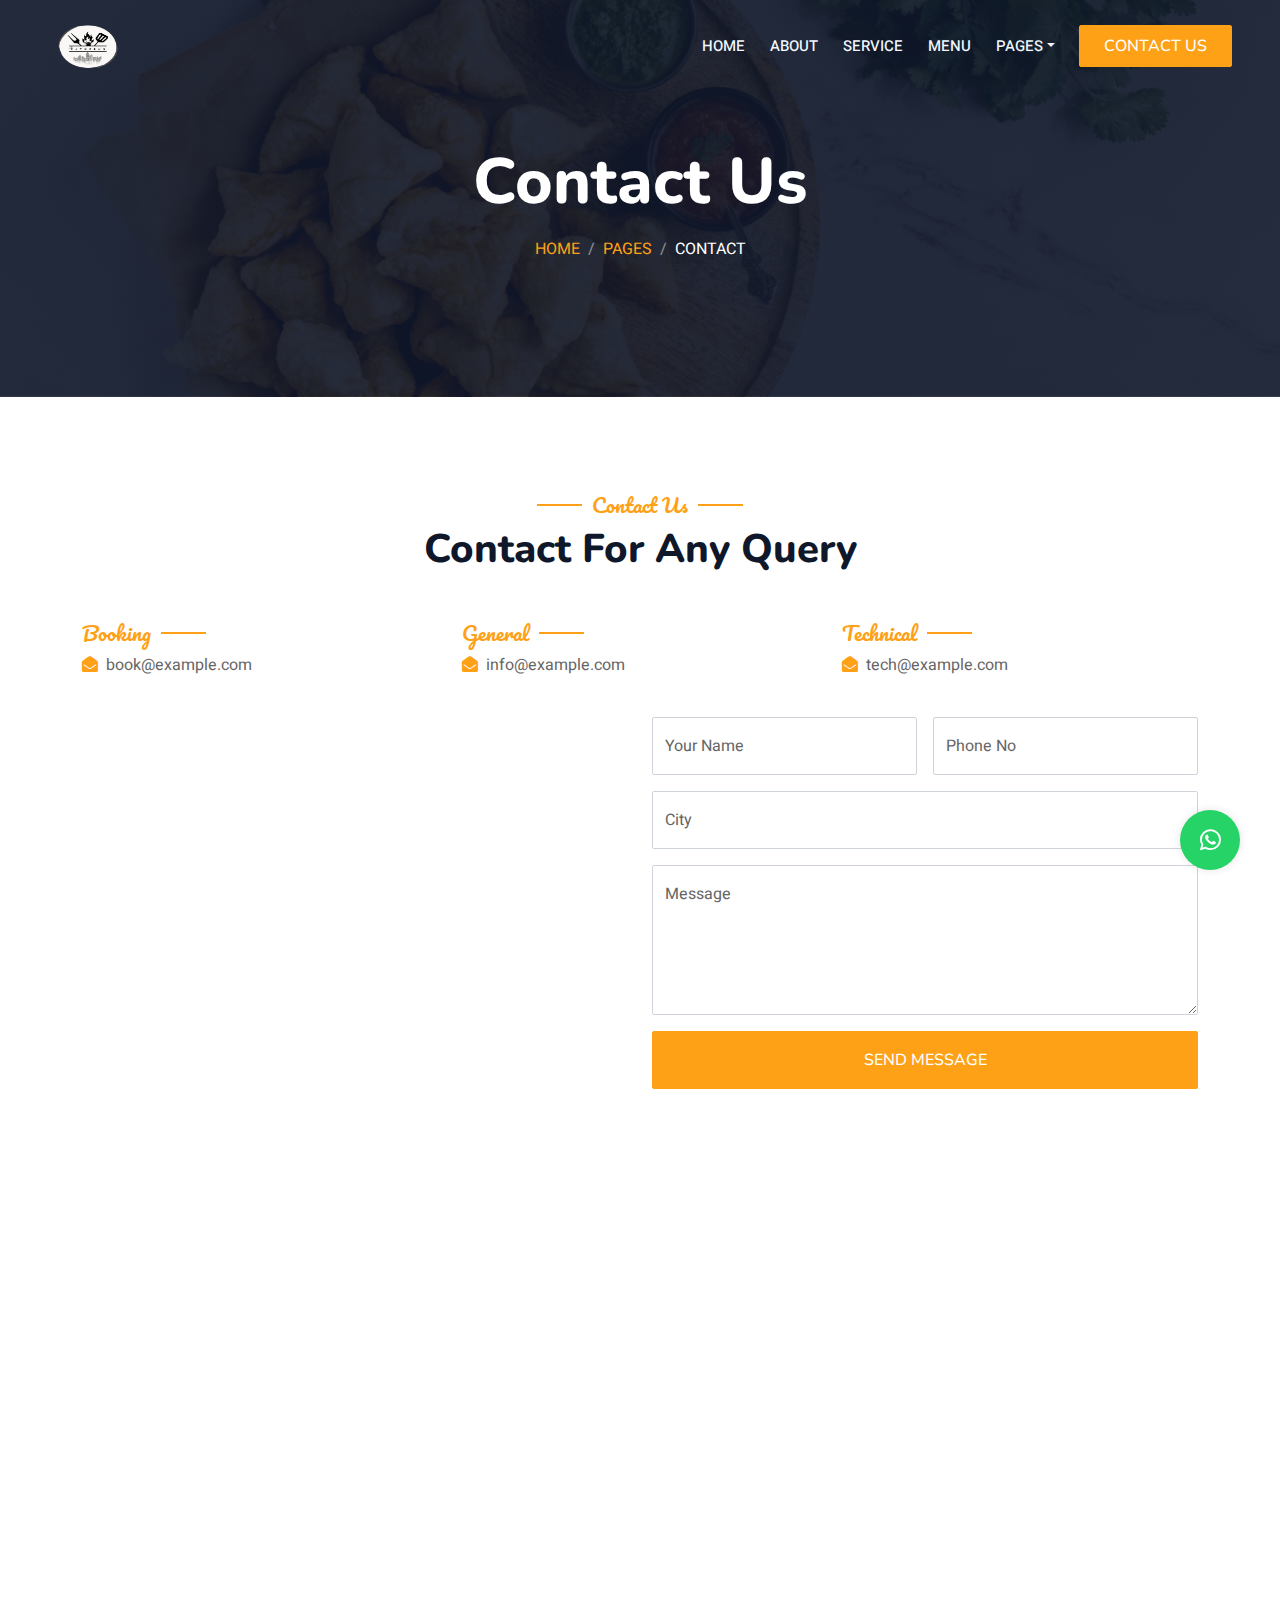
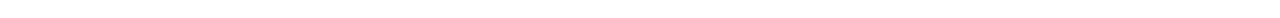
<file: contact.html>
<!DOCTYPE html>
<html lang="en">

<head>
    <meta charset="utf-8">
    <title>Eatwerks</title>
    <meta content="width=device-width, initial-scale=1.0" name="viewport">
    <meta content="" name="keywords">
    <meta content="" name="description">

    <!-- Favicon -->
    <link href="img/eatwerkslogo.png" rel="icon">

    <!-- Google Web Fonts -->
    <link rel="preconnect" href="https://fonts.googleapis.com">
    <link rel="preconnect" href="https://fonts.gstatic.com" crossorigin>
    <link href="https://fonts.googleapis.com/css2?family=Heebo:wght@400;500;600&family=Nunito:wght@600;700;800&family=Pacifico&display=swap" rel="stylesheet">

    <!-- Icon Font Stylesheet -->
    <link href="https://cdnjs.cloudflare.com/ajax/libs/font-awesome/5.10.0/css/all.min.css" rel="stylesheet">
    <link href="https://cdn.jsdelivr.net/npm/bootstrap-icons@1.4.1/font/bootstrap-icons.css" rel="stylesheet">

    <!-- Libraries Stylesheet -->
    <link href="lib/animate/animate.min.css" rel="stylesheet">
    <link href="lib/owlcarousel/assets/owl.carousel.min.css" rel="stylesheet">
    <link href="lib/tempusdominus/css/tempusdominus-bootstrap-4.min.css" rel="stylesheet" />

    <!-- Customized Bootstrap Stylesheet -->
    <link href="css/bootstrap.min.css" rel="stylesheet">

    <!-- Template Stylesheet -->
    <link href="css/style.css" rel="stylesheet">
</head>

<body>
    <div class="container-xxl bg-white p-0">
        <!-- Spinner Start -->
        <div id="spinner" class="show bg-white position-fixed translate-middle w-100 vh-100 top-50 start-50 d-flex align-items-center justify-content-center">
            <div class="spinner-border text-primary" style="width: 3rem; height: 3rem;" role="status">
                <span class="sr-only">Loading...</span>
            </div>
        </div>
        <!-- Spinner End -->


        <!-- Navbar & Hero Start -->
        <div class="container-xxl position-relative p-0">
            <nav class="navbar navbar-expand-lg navbar-dark bg-dark px-4 px-lg-5 py-3 py-lg-0">
                <a href="" class="navbar-brand p-0">
                    <!-- <h1 class="text-primary m-0"><i class="fa fa-utensils me-3"></i>Eatwerks</h1> -->
                    <img src="img/eatwerkslogo.png" style="width: 80px;height: 80px;" alt="Logo">
                </a>
                <button class="navbar-toggler" type="button" data-bs-toggle="collapse" data-bs-target="#navbarCollapse">
                    <span class="fa fa-bars"></span>
                </button>
                <div class="collapse navbar-collapse" id="navbarCollapse">
                    <div class="navbar-nav ms-auto py-0 pe-4">
                        <a href="index.html" class="nav-item nav-link">Home</a>
                        <a href="about.html" class="nav-item nav-link">About</a>
                        <a href="service.html" class="nav-item nav-link">Service</a>
                        <a href="menu.html" class="nav-item nav-link">Menu</a>
                        <div class="nav-item dropdown">
                            <a href="#" class="nav-link dropdown-toggle" data-bs-toggle="dropdown">Pages</a>
                            <div class="dropdown-menu m-0">
                                
                                <a href="team.html" class="dropdown-item">Our Team</a>
                                <a href="testimonial.html" class="dropdown-item">Testimonial</a>
                            </div>
                        </div>
                    </div>
                    <a href="contact.html" class="btn btn-primary py-2 px-4">Contact Us</a>
                </div>
            </nav>

            <div class="container-xxl py-5 bg-dark hero-header mb-5">
                <div class="container text-center my-5 pt-5 pb-4">
                    <h1 class="display-3 text-white mb-3 animated slideInDown">Contact Us</h1>
                    <nav aria-label="breadcrumb">
                        <ol class="breadcrumb justify-content-center text-uppercase">
                            <li class="breadcrumb-item"><a href="#">Home</a></li>
                            <li class="breadcrumb-item"><a href="#">Pages</a></li>
                            <li class="breadcrumb-item text-white active" aria-current="page">Contact</li>
                        </ol>
                    </nav>
                </div>
            </div>
        </div>
        <!-- Navbar & Hero End -->


        <!-- Contact Start -->
        <div class="container-xxl py-5">
            <div class="container">
                <div class="text-center wow fadeInUp" data-wow-delay="0.1s">
                    <h5 class="section-title ff-secondary text-center text-primary fw-normal">Contact Us</h5>
                    <h1 class="mb-5">Contact For Any Query</h1>
                </div>
                <div class="row g-4">
                    <div class="col-12">
                        <div class="row gy-4">
                            <div class="col-md-4">
                                <h5 class="section-title ff-secondary fw-normal text-start text-primary">Booking</h5>
                                <p><i class="fa fa-envelope-open text-primary me-2"></i>book@example.com</p>
                            </div>
                            <div class="col-md-4">
                                <h5 class="section-title ff-secondary fw-normal text-start text-primary">General</h5>
                                <p><i class="fa fa-envelope-open text-primary me-2"></i>info@example.com</p>
                            </div>
                            <div class="col-md-4">
                                <h5 class="section-title ff-secondary fw-normal text-start text-primary">Technical</h5>
                                <p><i class="fa fa-envelope-open text-primary me-2"></i>tech@example.com</p>
                            </div>
                        </div>
                    </div>
                    <div class="col-md-6 wow fadeIn" data-wow-delay="0.1s">
                        <iframe class="position-relative rounded w-100 h-100"
                            src="https://www.google.com/maps/embed?pb=!1m18!1m12!1m3!1d3001156.4288297426!2d-78.01371936852176!3d42.72876761954724!2m3!1f0!2f0!3f0!3m2!1i1024!2i768!4f13.1!3m3!1m2!1s0x4ccc4bf0f123a5a9%3A0xddcfc6c1de189567!2sNew%20York%2C%20USA!5e0!3m2!1sen!2sbd!4v1603794290143!5m2!1sen!2sbd"
                            frameborder="0" style="min-height: 350px; border:0;" allowfullscreen="" aria-hidden="false"
                            tabindex="0"></iframe>
                    </div>
                    <div class="col-md-6">
                        <div class="wow fadeInUp" data-wow-delay="0.2s">
                            <form id="contactForm">
                                <div class="row g-3">
                                    <div class="col-md-6">
                                        <div class="form-floating">
                                            <input type="text" class="form-control" id="name" placeholder="Your Name">
                                            <label for="name">Your Name</label>
                                        </div>
                                    </div>
                                    <div class="col-md-6">
                                        <div class="form-floating">
                                            <input type="phone" class="form-control" id="phone" placeholder="Phone No">
                                            <label for="phone">Phone No</label>
                                        </div>
                                    </div>
                                    <div class="col-12">
                                        <div class="form-floating">
                                            <input type="text" class="form-control" id="city" placeholder="City">
                                            <label for="city">City</label>
                                        </div>
                                    </div>
                                    <div class="col-12">
                                        <div class="form-floating">
                                            <textarea class="form-control" placeholder="Leave a message here" id="message" style="height: 150px"></textarea>
                                            <label for="message">Message</label>
                                        </div>
                                    </div>
                                    <div class="col-12">
                                        <button id="sendMessageBtn" class="btn btn-primary w-100 py-3" type="button">Send Message</button>
                                    </div>
                                </div>
                            </form>
                        </div>
                    </div>
                </div>
            </div>
        </div>
        <!-- Contact End -->
        <a href="https://wa.me/+917676326361" class="whatsapp-button" target="_blank">
            <i class="fab fa-whatsapp"></i>
        </a>


        <!-- Footer Start -->
        <!-- Footer Start -->
        <div class="container-fluid bg-dark text-light footer pt-5 mt-5 wow fadeIn" data-wow-delay="0.1s">
            <div class="container py-5">
                <div class="row g-5">
                    <div class="col-lg-3 col-md-6">
                        <h4 class="section-title ff-secondary text-start text-primary fw-normal mb-4">Company</h4>
                        <a class="btn btn-link" href="index.html">Home</a>
                        <a class="btn btn-link" href="about.html">About Us</a>
                        <a class="btn btn-link" href="service.html">Service</a>
                        <a class="btn btn-link" href="menu.html">Menu</a>
                        <a class="btn btn-link" href="contact.html">Contact Us</a>
                    </div>
                    <div class="col-lg-3 col-md-6">
                        <h4 class="section-title ff-secondary text-start text-primary fw-normal mb-4">Contact</h4>
                        <p class="mb-2"><i class="fa fa-map-marker-alt me-3"></i>Parappan agrahara,Hossa road,Bangalore</p>
                        <p class="mb-2"><i class="fa fa-phone-alt me-3"></i>+91 7676326361</p>
                        <p class="mb-2"><i class="fa fa-envelope me-3"></i>eatwerks@gmail.com</p>
                        <div class="d-flex pt-2">
                            <a class="btn btn-outline-light btn-social" href="https://www.instagram.com/malabar_snack_bay?igsh=cGUwdzYzajJ2djVi"><i class="fab fa-instagram"></i></a>
                            <a class="btn btn-outline-light btn-social" href=""><i class="fab fa-facebook-f"></i></a>
                            <a class="btn btn-outline-light btn-social" href=""><i class="fab fa-youtube"></i></a>
                            <a class="btn btn-outline-light btn-social" href=""><i class="fab fa-twitter"></i></a>
                        </div>
                    </div>
                    <div class="col-lg-3 col-md-6">
                        <h4 class="section-title ff-secondary text-start text-primary fw-normal mb-4">Opening</h4>
                        <h5 class="text-light fw-normal">Monday - Saturday</h5>
                        <p>09AM - 09PM</p>
                        <h5 class="text-light fw-normal">Sunday</h5>
                        <p>10AM - 08PM</p>
                    </div>
                    <div class="col-lg-3 col-md-6">
                        <h4 class="section-title ff-secondary text-start text-primary fw-normal mb-4">Newsletter</h4>
                        <p>Ready To Eat <br> Ready To Cook</p>
                        <div class="position-relative mx-auto" style="max-width: 400px;">
                            <input class="form-control border-primary w-100 py-3 ps-4 pe-5" type="text" placeholder="Your Name">
                            <a href="contact.html"><button type="button"  class="btn btn-primary py-2 position-absolute top-0 end-0 mt-2 me-2">Contact</button></a>
                        </div>
                    </div>
                </div>
            </div>
            <div class="container">
                <div class="copyright">
                    <div class="row">
                        <div class="col-md-6 text-center text-md-start mb-3 mb-md-0">
                            &copy; <a class="border-bottom" href="#">Eatwerks</a>, All Right Reserved. 
							
							<!--/*** This template is free as long as you keep the footer author’s credit link/attribution link/backlink. If you'd like to use the template without the footer author’s credit link/attribution link/backlink, you can purchase the Credit Removal License from "https://htmlcodex.com/credit-removal". Thank you for your support. ***/-->
							<!-- Designed By <a class="border-bottom" href="https://codeedextechnologies.com/">Codeedex Technologies</a><br><br> -->
                        </div>
                        
                    </div>
                </div>
            </div>
        </div>
        <!-- Footer End -->


        <!-- Back to Top -->
        <!-- <a href="#" class="btn btn-lg btn-primary btn-lg-square back-to-top"><i class="bi bi-arrow-up"></i></a> -->
    </div>

    <!-- JavaScript Libraries -->
    <script src="https://code.jquery.com/jquery-3.4.1.min.js"></script>
    <script src="https://cdn.jsdelivr.net/npm/bootstrap@5.0.0/dist/js/bootstrap.bundle.min.js"></script>
    <script src="lib/wow/wow.min.js"></script>
    <script src="lib/easing/easing.min.js"></script>
    <script src="lib/waypoints/waypoints.min.js"></script>
    <script src="lib/counterup/counterup.min.js"></script>
    <script src="lib/owlcarousel/owl.carousel.min.js"></script>
    <script src="lib/tempusdominus/js/moment.min.js"></script>
    <script src="lib/tempusdominus/js/moment-timezone.min.js"></script>
    <script src="lib/tempusdominus/js/tempusdominus-bootstrap-4.min.js"></script>

    <!-- Template Javascript -->
    <script src="js/main.js"></script>
    
    <!-- Custom Javascript -->
    <script>
        document.getElementById('sendMessageBtn').addEventListener('click', function() {
            var name = document.getElementById('name').value;
            var phone = document.getElementById('phone').value;
            var city = document.getElementById('city').value;
            var message = document.getElementById('message').value;

            var whatsappMessage = `Name: ${name}\nPhone No: ${phone}\nCity: ${city}\nMessage: ${message}`;
            var whatsappUrl = `https://wa.me/+917676326361?text=${encodeURIComponent(whatsappMessage)}`;

            window.location.href = whatsappUrl;
        });
    </script>
</body>

</html>
</file>
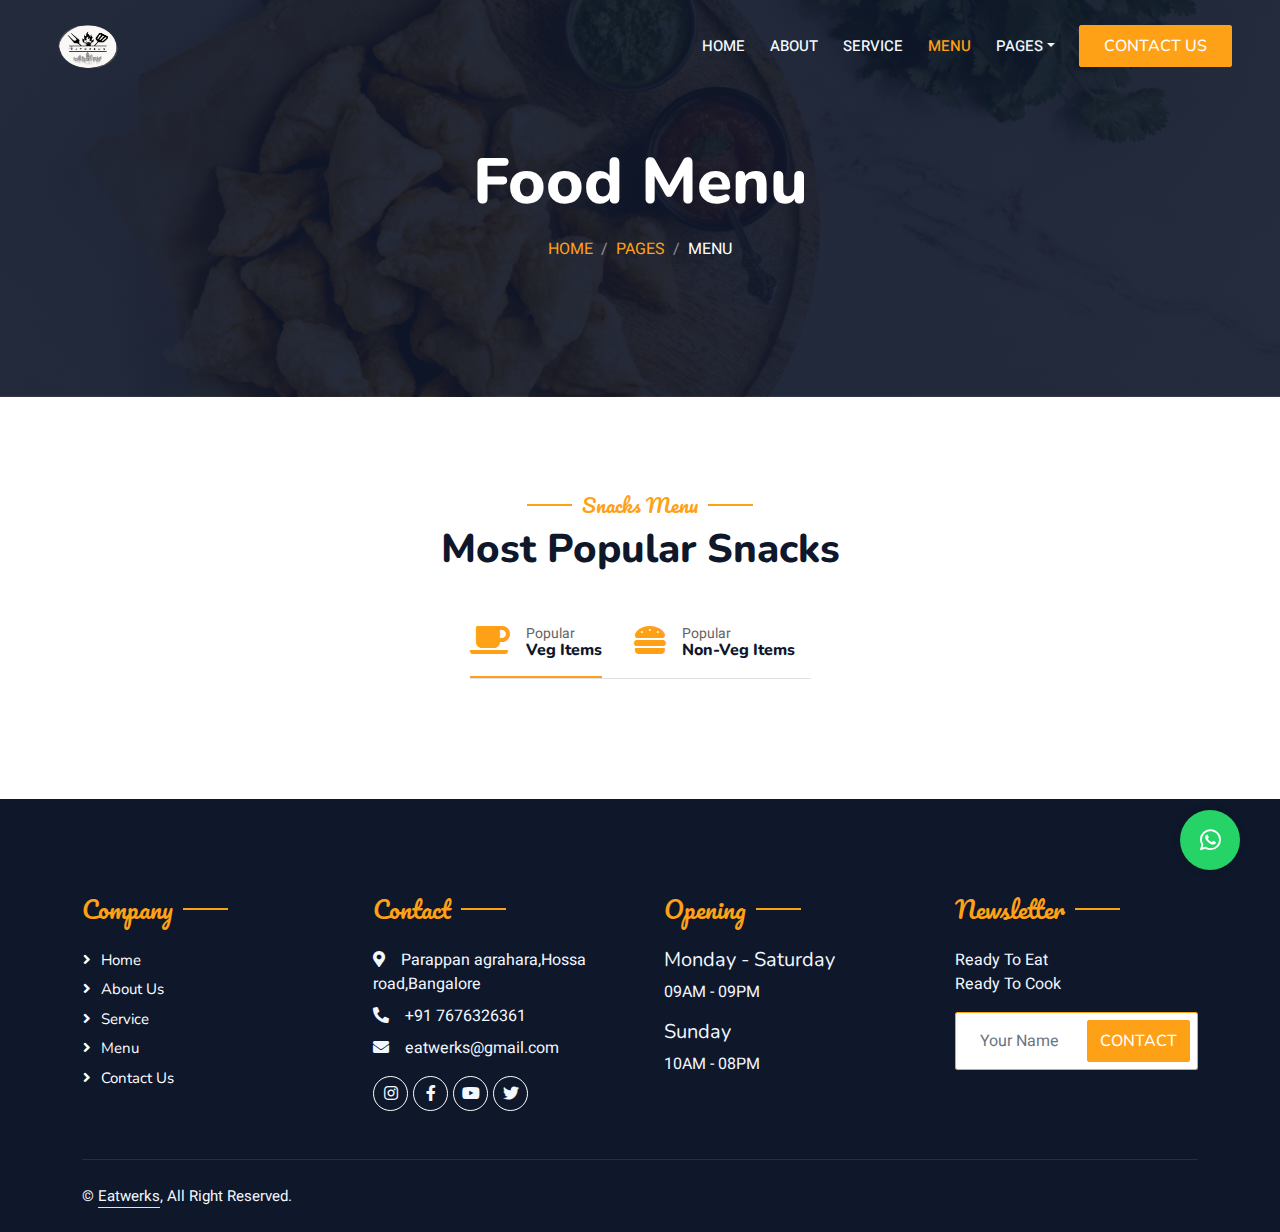
<file: menu.html>
<!DOCTYPE html>
<html lang="en">

<head>
    <meta charset="utf-8">
    <title>Eatwerks</title>
    <meta content="width=device-width, initial-scale=1.0" name="viewport">
    <meta content="" name="keywords">
    <meta content="" name="description">

    <!-- Favicon -->
    <link href="img/eatwerkslogo.png" rel="icon">

    <!-- Google Web Fonts -->
    <link rel="preconnect" href="https://fonts.googleapis.com">
    <link rel="preconnect" href="https://fonts.gstatic.com" crossorigin>
    <link href="https://fonts.googleapis.com/css2?family=Heebo:wght@400;500;600&family=Nunito:wght@600;700;800&family=Pacifico&display=swap" rel="stylesheet">

    <!-- Icon Font Stylesheet -->
    <link href="https://cdnjs.cloudflare.com/ajax/libs/font-awesome/5.10.0/css/all.min.css" rel="stylesheet">
    <link href="https://cdn.jsdelivr.net/npm/bootstrap-icons@1.4.1/font/bootstrap-icons.css" rel="stylesheet">

    <!-- Libraries Stylesheet -->
    <link href="lib/animate/animate.min.css" rel="stylesheet">
    <link href="lib/owlcarousel/assets/owl.carousel.min.css" rel="stylesheet">
    <link href="lib/tempusdominus/css/tempusdominus-bootstrap-4.min.css" rel="stylesheet" />

    <!-- Customized Bootstrap Stylesheet -->
    <link href="css/bootstrap.min.css" rel="stylesheet">

    <!-- Template Stylesheet -->
    <link href="css/style.css" rel="stylesheet">
</head>

<body>
    <div class="container-xxl bg-white p-0">
        <!-- Spinner Start -->
        <div id="spinner" class="show bg-white position-fixed translate-middle w-100 vh-100 top-50 start-50 d-flex align-items-center justify-content-center">
            <div class="spinner-border text-primary" style="width: 3rem; height: 3rem;" role="status">
                <span class="sr-only">Loading...</span>
            </div>
        </div>
        <!-- Spinner End -->


        <!-- Navbar & Hero Start -->
        <div class="container-xxl position-relative p-0">
            <nav class="navbar navbar-expand-lg navbar-dark bg-dark px-4 px-lg-5 py-3 py-lg-0">
                <a href="" class="navbar-brand p-0">
                    <!-- <h1 class="text-primary m-0"><i class="fa fa-utensils me-3"></i>Eatwerks</h1> -->
                    <img src="img/eatwerkslogo.png" style="width: 80px;height: 80px;" alt="Logo">
                </a>
                <button class="navbar-toggler" type="button" data-bs-toggle="collapse" data-bs-target="#navbarCollapse">
                    <span class="fa fa-bars"></span>
                </button>
                <div class="collapse navbar-collapse" id="navbarCollapse">
                    <div class="navbar-nav ms-auto py-0 pe-4">
                        <a href="index.html" class="nav-item nav-link">Home</a>
                        <a href="about.html" class="nav-item nav-link">About</a>
                        <a href="service.html" class="nav-item nav-link">Service</a>
                        <a href="menu.html" class="nav-item nav-link active">Menu</a>
                        <div class="nav-item dropdown">
                            <a href="#" class="nav-link dropdown-toggle" data-bs-toggle="dropdown">Pages</a>
                            <div class="dropdown-menu m-0">
                                
                                <a href="team.html" class="dropdown-item">Our Team</a>
                                <a href="testimonial.html" class="dropdown-item">Testimonial</a>
                            </div>
                        </div>
                    </div>
                    <a href="contact.html" class="btn btn-primary py-2 px-4">Contact Us</a>
                </div>
            </nav>

            <div class="container-xxl py-5 bg-dark hero-header mb-5">
                <div class="container text-center my-5 pt-5 pb-4">
                    <h1 class="display-3 text-white mb-3 animated slideInDown">Food Menu</h1>
                    <nav aria-label="breadcrumb">
                        <ol class="breadcrumb justify-content-center text-uppercase">
                            <li class="breadcrumb-item"><a href="#">Home</a></li>
                            <li class="breadcrumb-item"><a href="#">Pages</a></li>
                            <li class="breadcrumb-item text-white active" aria-current="page">Menu</li>
                        </ol>
                    </nav>
                </div>
            </div>
        </div>
        <!-- Navbar & Hero End -->


        <!-- Menu Start -->
        <div class="container-xxl py-5">
            <div class="container">
                <div class="text-center wow fadeInUp" data-wow-delay="0.1s">
                    <h5 class="section-title ff-secondary text-center text-primary fw-normal">Snacks Menu</h5>
                    <h1 class="mb-5">Most Popular Snacks</h1>
                </div>
                <div class="tab-class text-center wow fadeInUp" data-wow-delay="0.1s">
                    <ul class="nav nav-pills d-inline-flex justify-content-center border-bottom mb-5">
                        <li class="nav-item">
                            <a class="d-flex align-items-center text-start mx-3 ms-0 pb-3 active" data-bs-toggle="pill" href="#tab-1">
                                <i class="fa fa-coffee fa-2x text-primary"></i>
                                <div class="ps-3">
                                    <small class="text-body">Popular</small>
                                    <h6 class="mt-n1 mb-0">Veg Items</h6>
                                </div>
                            </a>
                        </li>
                        <li class="nav-item">
                            <a class="d-flex align-items-center text-start mx-3 pb-3" data-bs-toggle="pill" href="#tab-2">
                                <i class="fa fa-hamburger fa-2x text-primary"></i>
                                <div class="ps-3">
                                    <small class="text-body">Popular</small>
                                    <h6 class="mt-n1 mb-0">Non-Veg Items</h6>
                                </div>
                            </a>
                        </li>
                        
                    </ul>
                    <div class="tab-content">
                        <div id="tab-1" class="tab-pane fade show p-0 active">
                            <div class="row g-4" id="menuItems">
                                <!-- Menu items will be dynamically inserted here -->
                            </div>
                        </div>
                        <div id="tab-2" class="tab-pane fade show p-0">
                            <div class="row g-4" id="menuItemss">
                                <!-- Menu items will be dynamically inserted here -->
                            </div>
                        </div>
                        
                    </div>
                </div>
            </div>
        </div>
        <!-- Menu End -->
        <a href="https://wa.me/+917676326361" class="whatsapp-button" target="_blank">
            <i class="fab fa-whatsapp"></i>
        </a>

        <!-- Footer Start -->
        <div class="container-fluid bg-dark text-light footer pt-5 mt-5 wow fadeIn" data-wow-delay="0.1s">
            <div class="container py-5">
                <div class="row g-5">
                    <div class="col-lg-3 col-md-6">
                        <h4 class="section-title ff-secondary text-start text-primary fw-normal mb-4">Company</h4>
                        <a class="btn btn-link" href="index.html">Home</a>
                        <a class="btn btn-link" href="about.html">About Us</a>
                        <a class="btn btn-link" href="service.html">Service</a>
                        <a class="btn btn-link" href="menu.html">Menu</a>
                        <a class="btn btn-link" href="contact.html">Contact Us</a>
                    </div>
                    <div class="col-lg-3 col-md-6">
                        <h4 class="section-title ff-secondary text-start text-primary fw-normal mb-4">Contact</h4>
                        <p class="mb-2"><i class="fa fa-map-marker-alt me-3"></i>Parappan agrahara,Hossa road,Bangalore</p>
                        <p class="mb-2"><i class="fa fa-phone-alt me-3"></i>+91 7676326361</p>
                        <p class="mb-2"><i class="fa fa-envelope me-3"></i>eatwerks@gmail.com</p>
                        <div class="d-flex pt-2">
                            <a class="btn btn-outline-light btn-social" href="https://www.instagram.com/malabar_snack_bay?igsh=cGUwdzYzajJ2djVi"><i class="fab fa-instagram"></i></a>
                            <a class="btn btn-outline-light btn-social" href=""><i class="fab fa-facebook-f"></i></a>
                            <a class="btn btn-outline-light btn-social" href=""><i class="fab fa-youtube"></i></a>
                            <a class="btn btn-outline-light btn-social" href=""><i class="fab fa-twitter"></i></a>
                        </div>
                    </div>
                    <div class="col-lg-3 col-md-6">
                        <h4 class="section-title ff-secondary text-start text-primary fw-normal mb-4">Opening</h4>
                        <h5 class="text-light fw-normal">Monday - Saturday</h5>
                        <p>09AM - 09PM</p>
                        <h5 class="text-light fw-normal">Sunday</h5>
                        <p>10AM - 08PM</p>
                    </div>
                    <div class="col-lg-3 col-md-6">
                        <h4 class="section-title ff-secondary text-start text-primary fw-normal mb-4">Newsletter</h4>
                        <p>Ready To Eat <br> Ready To Cook</p>
                        <div class="position-relative mx-auto" style="max-width: 400px;">
                            <input class="form-control border-primary w-100 py-3 ps-4 pe-5" type="text" placeholder="Your Name">
                            <a href="contact.html"><button type="button"  class="btn btn-primary py-2 position-absolute top-0 end-0 mt-2 me-2">Contact</button></a>
                        </div>
                    </div>
                </div>
            </div>
            <div class="container">
                <div class="copyright">
                    <div class="row">
                        <div class="col-md-6 text-center text-md-start mb-3 mb-md-0">
                            &copy; <a class="border-bottom" href="#">Eatwerks</a>, All Right Reserved. 
							
							<!--/*** This template is free as long as you keep the footer author’s credit link/attribution link/backlink. If you'd like to use the template without the footer author’s credit link/attribution link/backlink, you can purchase the Credit Removal License from "https://htmlcodex.com/credit-removal". Thank you for your support. ***/-->
							<!-- Designed By <a class="border-bottom" href="https://codeedextechnologies.com/">Codeedex Technologies</a><br><br> -->
                        </div>
                        
                    </div>
                </div>
            </div>
        </div>
        <!-- Footer End -->


        <!-- Back to Top -->
        <!-- <a href="#" class="btn btn-lg btn-primary btn-lg-square back-to-top"><i class="bi bi-arrow-up"></i></a> -->
    </div>

    <!-- JavaScript Libraries -->
    <script src="https://code.jquery.com/jquery-3.4.1.min.js"></script>
    <script src="https://cdn.jsdelivr.net/npm/bootstrap@5.0.0/dist/js/bootstrap.bundle.min.js"></script>
    <script src="lib/wow/wow.min.js"></script>
    <script src="lib/easing/easing.min.js"></script>
    <script src="lib/waypoints/waypoints.min.js"></script>
    <script src="lib/counterup/counterup.min.js"></script>
    <script src="lib/owlcarousel/owl.carousel.min.js"></script>
    <script src="lib/tempusdominus/js/moment.min.js"></script>
    <script src="lib/tempusdominus/js/moment-timezone.min.js"></script>
    <script src="lib/tempusdominus/js/tempusdominus-bootstrap-4.min.js"></script>

    <!-- Template Javascript -->
    <script src="js/main.js"></script>
</body>

</html>
</file>
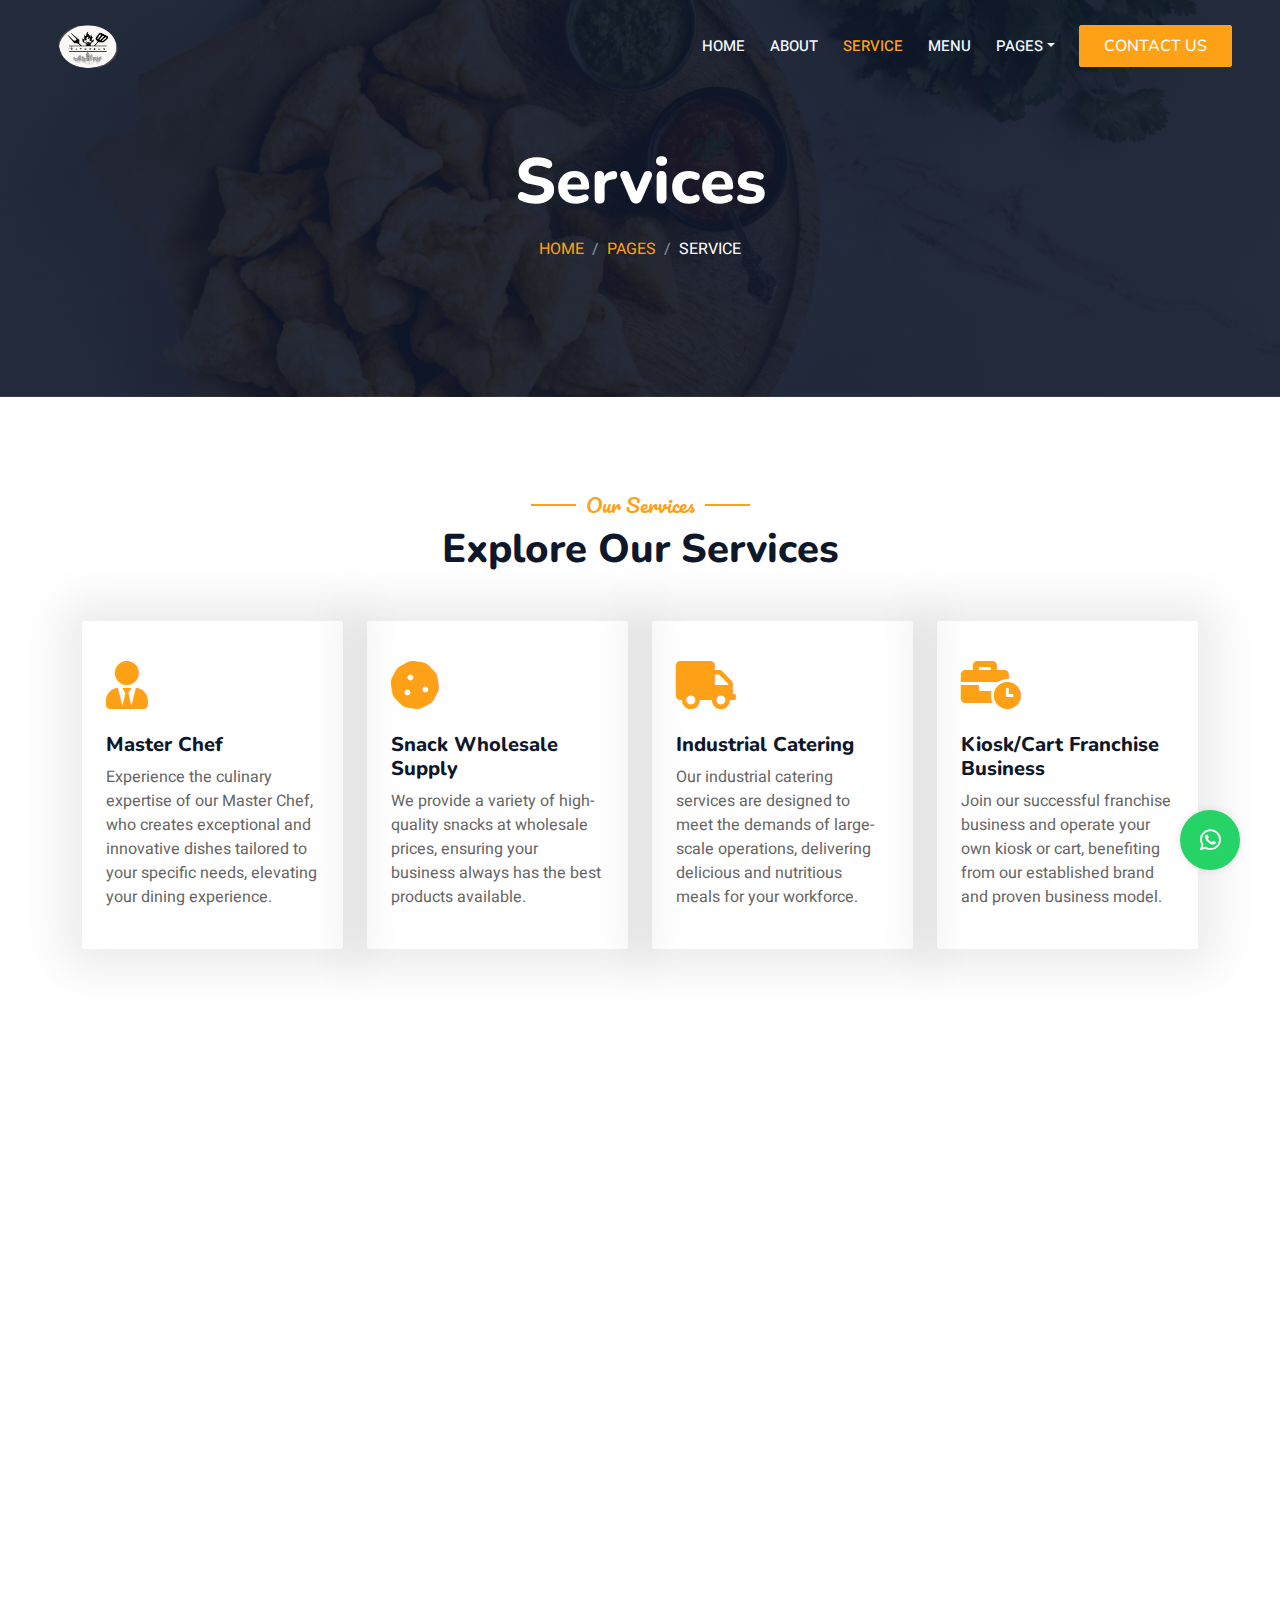
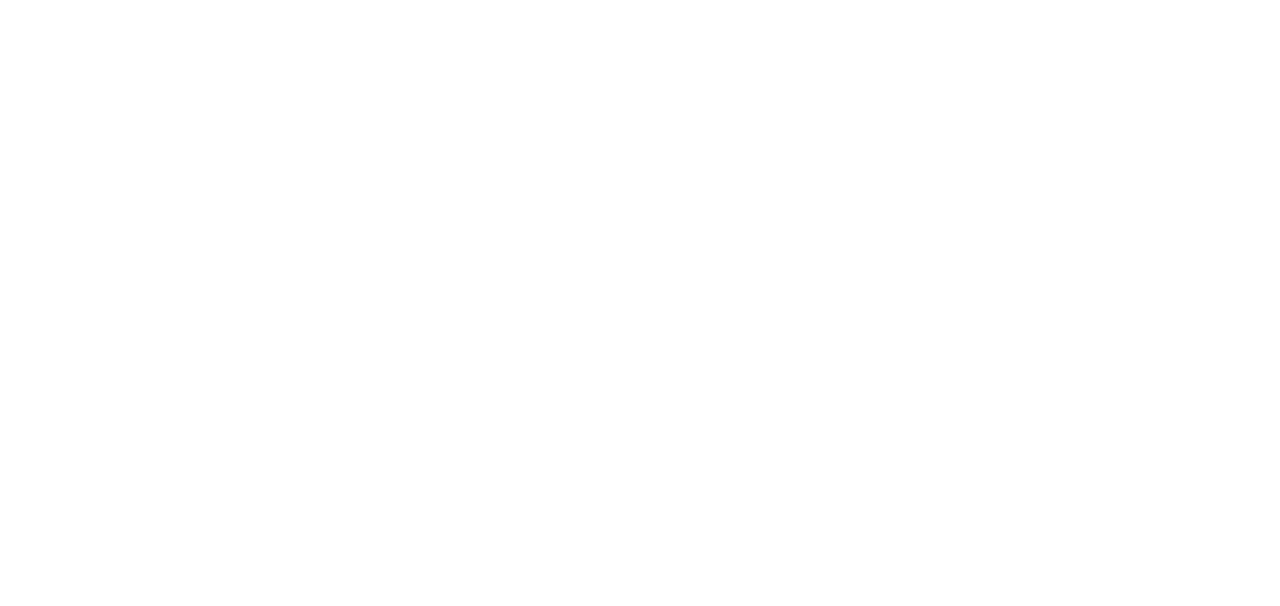
<file: service.html>
<!DOCTYPE html>
<html lang="en">

<head>
    <meta charset="utf-8">
    <title>Eatwerks</title>
    <meta content="width=device-width, initial-scale=1.0" name="viewport">
    <meta content="" name="keywords">
    <meta content="" name="description">

    <!-- Favicon -->
    <link href="img/eatwerkslogo.png" rel="icon">

    <!-- Google Web Fonts -->
    <link rel="preconnect" href="https://fonts.googleapis.com">
    <link rel="preconnect" href="https://fonts.gstatic.com" crossorigin>
    <link href="https://fonts.googleapis.com/css2?family=Heebo:wght@400;500;600&family=Nunito:wght@600;700;800&family=Pacifico&display=swap" rel="stylesheet">

    <!-- Icon Font Stylesheet -->
    <link href="https://cdnjs.cloudflare.com/ajax/libs/font-awesome/5.10.0/css/all.min.css" rel="stylesheet">
    <link href="https://cdn.jsdelivr.net/npm/bootstrap-icons@1.4.1/font/bootstrap-icons.css" rel="stylesheet">

    <!-- Libraries Stylesheet -->
    <link href="lib/animate/animate.min.css" rel="stylesheet">
    <link href="lib/owlcarousel/assets/owl.carousel.min.css" rel="stylesheet">
    <link href="lib/tempusdominus/css/tempusdominus-bootstrap-4.min.css" rel="stylesheet" />

    <!-- Customized Bootstrap Stylesheet -->
    <link href="css/bootstrap.min.css" rel="stylesheet">

    <!-- Template Stylesheet -->
    <link href="css/style.css" rel="stylesheet">
</head>

<body>
    <div class="container-xxl bg-white p-0">
        <!-- Spinner Start -->
        <div id="spinner" class="show bg-white position-fixed translate-middle w-100 vh-100 top-50 start-50 d-flex align-items-center justify-content-center">
            <div class="spinner-border text-primary" style="width: 3rem; height: 3rem;" role="status">
                <span class="sr-only">Loading...</span>
            </div>
        </div>
        <!-- Spinner End -->


        <!-- Navbar & Hero Start -->
        <div class="container-xxl position-relative p-0">
            <nav class="navbar navbar-expand-lg navbar-dark bg-dark px-4 px-lg-5 py-3 py-lg-0">
                <a href="" class="navbar-brand p-0">
                    <!-- <h1 class="text-primary m-0"><i class="fa fa-utensils me-3"></i>Eatwerks</h1> -->
                    <img src="img/eatwerkslogo.png" style="width: 80px;height: 80px;" alt="Logo">
                </a>
                <button class="navbar-toggler" type="button" data-bs-toggle="collapse" data-bs-target="#navbarCollapse">
                    <span class="fa fa-bars"></span>
                </button>
                <div class="collapse navbar-collapse" id="navbarCollapse">
                    <div class="navbar-nav ms-auto py-0 pe-4">
                        <a href="index.html" class="nav-item nav-link">Home</a>
                        <a href="about.html" class="nav-item nav-link">About</a>
                        <a href="service.html" class="nav-item nav-link active">Service</a>
                        <a href="menu.html" class="nav-item nav-link">Menu</a>
                        <div class="nav-item dropdown">
                            <a href="#" class="nav-link dropdown-toggle" data-bs-toggle="dropdown">Pages</a>
                            <div class="dropdown-menu m-0">
                                
                                <a href="team.html" class="dropdown-item">Our Team</a>
                                <a href="testimonial.html" class="dropdown-item">Testimonial</a>
                            </div>
                        </div>
                    </div>
                    <a href="contact.html" class="btn btn-primary py-2 px-4">Contact Us</a>
                </div>
            </nav>

            <div class="container-xxl py-5 bg-dark hero-header mb-5">
                <div class="container text-center my-5 pt-5 pb-4">
                    <h1 class="display-3 text-white mb-3 animated slideInDown">Services</h1>
                    <nav aria-label="breadcrumb">
                        <ol class="breadcrumb justify-content-center text-uppercase">
                            <li class="breadcrumb-item"><a href="#">Home</a></li>
                            <li class="breadcrumb-item"><a href="#">Pages</a></li>
                            <li class="breadcrumb-item text-white active" aria-current="page">Service</li>
                        </ol>
                    </nav>
                </div>
            </div>
        </div>
        <!-- Navbar & Hero End -->


        <!-- Service Start -->
        <div class="container-xxl py-5">
            <div class="container">
                <div class="text-center wow fadeInUp" data-wow-delay="0.1s">
                    <h5 class="section-title ff-secondary text-center text-primary fw-normal">Our Services</h5>
                    <h1 class="mb-5">Explore Our Services</h1>
                </div>
                <div class="row g-4">
                    <div class="col-lg-3 col-sm-6 wow fadeInUp" data-wow-delay="0.1s">
                        <div class="service-item rounded pt-3">
                            <div class="p-4">
                                <i class="fa fa-3x fa-user-tie text-primary mb-4"></i>
                                <h5>Master Chef</h5>
                                <p>Experience the culinary expertise of our Master Chef, who creates exceptional and innovative dishes tailored to your specific needs, elevating your dining experience.</p>
                            </div>
                        </div>
                    </div>
                    <div class="col-lg-3 col-sm-6 wow fadeInUp" data-wow-delay="0.3s">
                        <div class="service-item rounded pt-3">
                            <div class="p-4">
                                <i class="fa fa-3x fa-cookie text-primary mb-4"></i>
                                <h5>Snack Wholesale Supply</h5>
                                <p>We provide a variety of high-quality snacks at wholesale prices, ensuring your business always has the best products available.</p>
                            </div>
                        </div>
                    </div>
                    <div class="col-lg-3 col-sm-6 wow fadeInUp" data-wow-delay="0.5s">
                        <div class="service-item rounded pt-3">
                            <div class="p-4">
                                <i class="fa fa-3x fa-truck text-primary mb-4"></i>
                                <h5>Industrial Catering</h5>
                                <p>Our industrial catering services are designed to meet the demands of large-scale operations, delivering delicious and nutritious meals for your workforce.</p>
                            </div>
                        </div>
                    </div>
                    <div class="col-lg-3 col-sm-6 wow fadeInUp" data-wow-delay="0.7s">
                        <div class="service-item rounded pt-3">
                            <div class="p-4">
                                <i class="fa fa-3x fa-business-time text-primary mb-4"></i>
                                <h5>Kiosk/Cart Franchise Business</h5>
                                <p> Join our successful franchise business and operate your own kiosk or cart, benefiting from our established brand and proven business model.</p>
                            </div>
                        </div>
                    </div>
                    <div class="col-lg-3 col-sm-6 wow fadeInUp" data-wow-delay="0.1s">
                        <div class="service-item rounded pt-3">
                            <div class="p-4">
                                <i class="fa fa-3x fa-percent text-primary mb-4"></i>
                                <h5>40% Benifits to Client</h5>
                                <p>Enjoy significant savings with a 40% benefit on all our offerings, ensuring great value for your investment.</p>
                            </div>
                        </div>
                    </div>
                    <div class="col-lg-3 col-sm-6 wow fadeInUp" data-wow-delay="0.3s">
                        <div class="service-item rounded pt-3">
                            <div class="p-4">
                                <i class="fa fa-3x fa-utensils text-primary mb-4"></i>
                                <h5>Hight-Quality and High-Standered Snacks</h5>
                                <p>Savor our snacks, crafted with the highest quality ingredients and standards to provide an exceptional culinary experience.</p>
                            </div>
                        </div>
                    </div>
                    <div class="col-lg-3 col-sm-6 wow fadeInUp" data-wow-delay="0.5s">
                        <div class="service-item rounded pt-3">
                            <div class="p-4">
                                <i class="fa fa-3x fa-building text-primary mb-4"></i>
                                <h5>Mess for IT Companies</h5>
                                <p>Our specialized catering services for IT companies ensure timely, nutritious, and delicious meals tailored to the tech industry.</p>
                            </div>
                        </div>
                    </div>
                    <div class="col-lg-3 col-sm-6 wow fadeInUp" data-wow-delay="0.7s">
                        <div class="service-item rounded pt-3">
                            <div class="p-4">
                                <i class="fa fa-3x fa-user text-primary mb-4"></i>
                                <h5>Well Trained and Experienced Stafs</h5>
                                <p>Our team comprises well-trained and experienced staff dedicated to delivering top-notch service and culinary excellence.</p>
                            </div>
                        </div>
                    </div>
                    <div class="col-lg-3 col-sm-6 wow fadeInUp" data-wow-delay="0.7s">
                        <div class="service-item rounded pt-3">
                            <div class="p-4">
                                <i class="fa fa-3x fa-ban text-primary mb-4"></i>
                                <h5>No Wastage </h5>
                                <p>We are committed to sustainability with a zero-waste policy, ensuring all food is utilized efficiently and responsibly.</p>
                            </div>
                        </div>
                    </div>
                    <div class="col-lg-3 col-sm-6 wow fadeInUp" data-wow-delay="0.7s">
                        <div class="service-item rounded pt-3">
                            <div class="p-4">
                                <i class="fa fa-3x fa-store text-primary mb-4"></i>
                                <h5>No Affect Market Price</h5>
                                <p>Our pricing strategy ensures that our services do not impact market prices, maintaining fair and competitive rates.</p>
                            </div>
                        </div>
                    </div>
                    <div class="col-lg-3 col-sm-6 wow fadeInUp" data-wow-delay="0.7s">
                        <div class="service-item rounded pt-3">
                            <div class="p-4">
                                <i class="fa fa-3x fa-truck text-primary mb-4"></i>
                                <h5>Deliver Fresh Items</h5>
                                <p>We guarantee the delivery of fresh and high-quality items, straight from our kitchens to your table.</p>
                            </div>
                        </div>
                    </div>
                    <div class="col-lg-3 col-sm-6 wow fadeInUp" data-wow-delay="0.7s">
                        <div class="service-item rounded pt-3">
                            <div class="p-4">
                                <i class="fa fa-3x fa-check text-primary mb-4"></i>
                                <h5>Accept Bulk Orders</h5>
                                <p>Whether it's for a corporate event or a large gathering, we efficiently handle and accept bulk orders to meet your needs.</p>
                            </div>
                        </div>
                    </div>
                </div>
            </div>
        </div>
        <!-- Service End -->
        
        <a href="https://wa.me/+917676326361" class="whatsapp-button" target="_blank">
            <i class="fab fa-whatsapp"></i>
        </a>
        <!-- Footer Start -->
        <div class="container-fluid bg-dark text-light footer pt-5 mt-5 wow fadeIn" data-wow-delay="0.1s">
            <div class="container py-5">
                <div class="row g-5">
                    <div class="col-lg-3 col-md-6">
                        <h4 class="section-title ff-secondary text-start text-primary fw-normal mb-4">Company</h4>
                        <a class="btn btn-link" href="index.html">Home</a>
                        <a class="btn btn-link" href="about.html">About Us</a>
                        <a class="btn btn-link" href="service.html">Service</a>
                        <a class="btn btn-link" href="menu.html">Menu</a>
                        <a class="btn btn-link" href="contact.html">Contact Us</a>
                    </div>
                    <div class="col-lg-3 col-md-6">
                        <h4 class="section-title ff-secondary text-start text-primary fw-normal mb-4">Contact</h4>
                        <p class="mb-2"><i class="fa fa-map-marker-alt me-3"></i>Parappan agrahara,Hossa road,Bangalore</p>
                        <p class="mb-2"><i class="fa fa-phone-alt me-3"></i>+91 7676326361</p>
                        <p class="mb-2"><i class="fa fa-envelope me-3"></i>eatwerks@gmail.com</p>
                        <div class="d-flex pt-2">
                            <a class="btn btn-outline-light btn-social" href="https://www.instagram.com/malabar_snack_bay?igsh=cGUwdzYzajJ2djVi"><i class="fab fa-instagram"></i></a>
                            <a class="btn btn-outline-light btn-social" href=""><i class="fab fa-facebook-f"></i></a>
                            <a class="btn btn-outline-light btn-social" href=""><i class="fab fa-youtube"></i></a>
                            <a class="btn btn-outline-light btn-social" href=""><i class="fab fa-twitter"></i></a>
                        </div>
                    </div>
                    <div class="col-lg-3 col-md-6">
                        <h4 class="section-title ff-secondary text-start text-primary fw-normal mb-4">Opening</h4>
                        <h5 class="text-light fw-normal">Monday - Saturday</h5>
                        <p>09AM - 09PM</p>
                        <h5 class="text-light fw-normal">Sunday</h5>
                        <p>10AM - 08PM</p>
                    </div>
                    <div class="col-lg-3 col-md-6">
                        <h4 class="section-title ff-secondary text-start text-primary fw-normal mb-4">Newsletter</h4>
                        <p>Ready To Eat <br> Ready To Cook</p>
                        <div class="position-relative mx-auto" style="max-width: 400px;">
                            <input class="form-control border-primary w-100 py-3 ps-4 pe-5" type="text" placeholder="Your Name">
                            <a href="contact.html"><button type="button"  class="btn btn-primary py-2 position-absolute top-0 end-0 mt-2 me-2">Contact</button></a>
                        </div>
                    </div>
                </div>
            </div>
            <div class="container">
                <div class="copyright">
                    <div class="row">
                        <div class="col-md-6 text-center text-md-start mb-3 mb-md-0">
                            &copy; <a class="border-bottom" href="#">Eatwerks</a>, All Right Reserved. 
							
							<!--/*** This template is free as long as you keep the footer author’s credit link/attribution link/backlink. If you'd like to use the template without the footer author’s credit link/attribution link/backlink, you can purchase the Credit Removal License from "https://htmlcodex.com/credit-removal". Thank you for your support. ***/-->
							<!-- Designed By <a class="border-bottom" href="https://codeedextechnologies.com/">Codeedex Technologies</a><br><br> -->
                        </div>
                        
                    </div>
                </div>
            </div>
        </div>
        <!-- Footer End -->


        <!-- Back to Top -->
        <!-- <a href="#" class="btn btn-lg btn-primary btn-lg-square back-to-top"><i class="bi bi-arrow-up"></i></a> -->
    </div>

    <!-- JavaScript Libraries -->
    <script src="https://code.jquery.com/jquery-3.4.1.min.js"></script>
    <script src="https://cdn.jsdelivr.net/npm/bootstrap@5.0.0/dist/js/bootstrap.bundle.min.js"></script>
    <script src="lib/wow/wow.min.js"></script>
    <script src="lib/easing/easing.min.js"></script>
    <script src="lib/waypoints/waypoints.min.js"></script>
    <script src="lib/counterup/counterup.min.js"></script>
    <script src="lib/owlcarousel/owl.carousel.min.js"></script>
    <script src="lib/tempusdominus/js/moment.min.js"></script>
    <script src="lib/tempusdominus/js/moment-timezone.min.js"></script>
    <script src="lib/tempusdominus/js/tempusdominus-bootstrap-4.min.js"></script>

    <!-- Template Javascript -->
    <script src="js/main.js"></script>
</body>

</html>
</file>
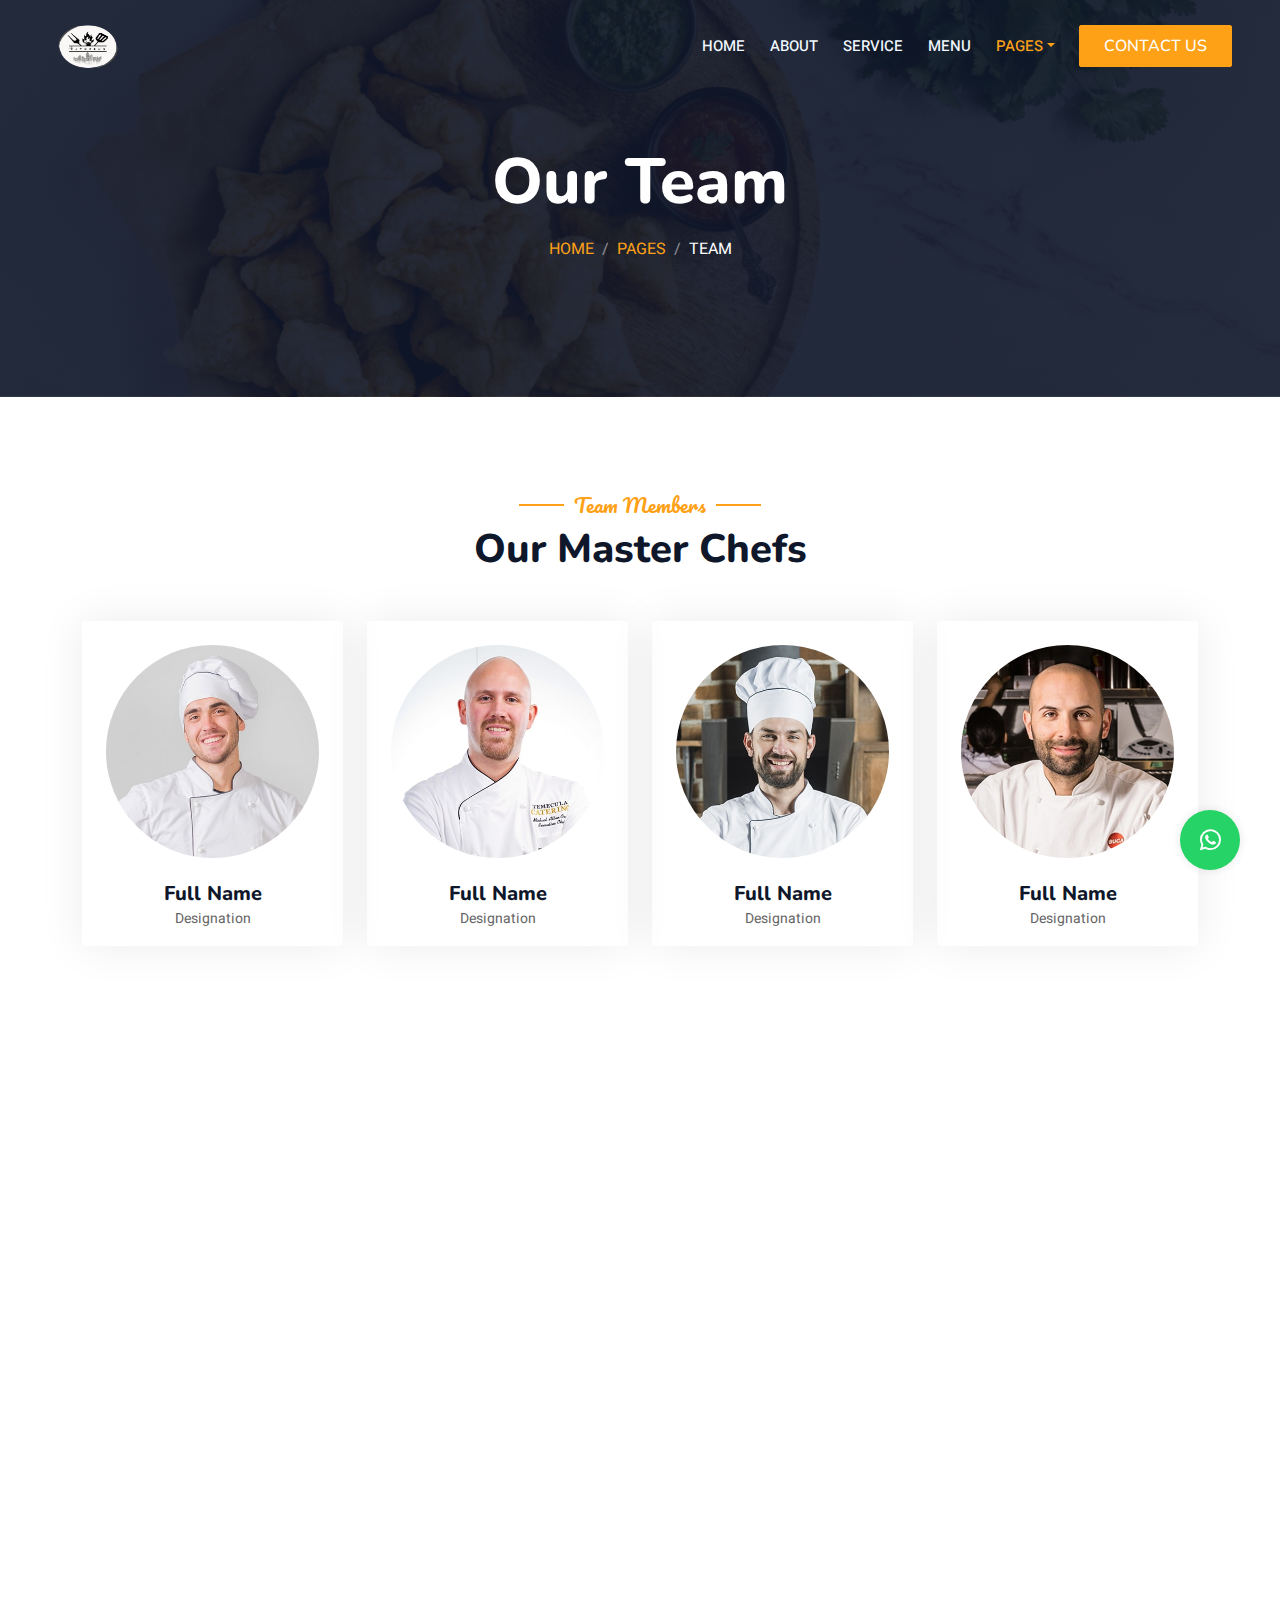
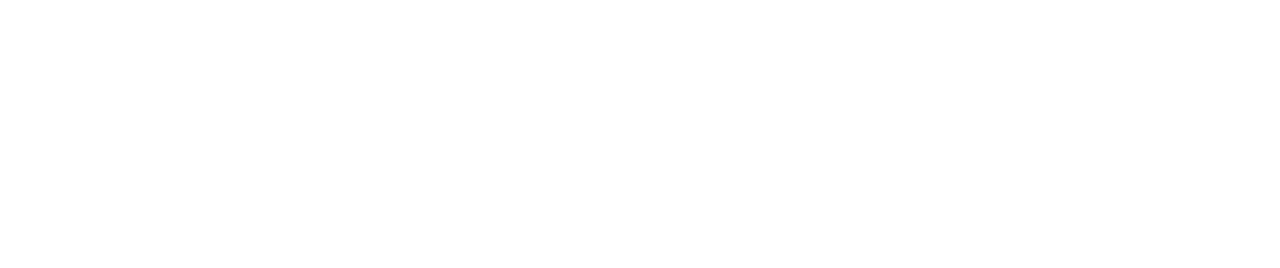
<file: team.html>
<!DOCTYPE html>
<html lang="en">

<head>
    <meta charset="utf-8">
    <title>Eatwerks</title>
    <meta content="width=device-width, initial-scale=1.0" name="viewport">
    <meta content="" name="keywords">
    <meta content="" name="description">

    <!-- Favicon -->
    <link href="img/eatwerkslogo.png" rel="icon">

    <!-- Google Web Fonts -->
    <link rel="preconnect" href="https://fonts.googleapis.com">
    <link rel="preconnect" href="https://fonts.gstatic.com" crossorigin>
    <link href="https://fonts.googleapis.com/css2?family=Heebo:wght@400;500;600&family=Nunito:wght@600;700;800&family=Pacifico&display=swap" rel="stylesheet">

    <!-- Icon Font Stylesheet -->
    <link href="https://cdnjs.cloudflare.com/ajax/libs/font-awesome/5.10.0/css/all.min.css" rel="stylesheet">
    <link href="https://cdn.jsdelivr.net/npm/bootstrap-icons@1.4.1/font/bootstrap-icons.css" rel="stylesheet">

    <!-- Libraries Stylesheet -->
    <link href="lib/animate/animate.min.css" rel="stylesheet">
    <link href="lib/owlcarousel/assets/owl.carousel.min.css" rel="stylesheet">
    <link href="lib/tempusdominus/css/tempusdominus-bootstrap-4.min.css" rel="stylesheet" />

    <!-- Customized Bootstrap Stylesheet -->
    <link href="css/bootstrap.min.css" rel="stylesheet">

    <!-- Template Stylesheet -->
    <link href="css/style.css" rel="stylesheet">
</head>

<body>
    <div class="container-xxl bg-white p-0">
        <!-- Spinner Start -->
        <div id="spinner" class="show bg-white position-fixed translate-middle w-100 vh-100 top-50 start-50 d-flex align-items-center justify-content-center">
            <div class="spinner-border text-primary" style="width: 3rem; height: 3rem;" role="status">
                <span class="sr-only">Loading...</span>
            </div>
        </div>
        <!-- Spinner End -->


        <!-- Navbar & Hero Start -->
        <div class="container-xxl position-relative p-0">
            <nav class="navbar navbar-expand-lg navbar-dark bg-dark px-4 px-lg-5 py-3 py-lg-0">
                <a href="" class="navbar-brand p-0">
                    <!-- <h1 class="text-primary m-0"><i class="fa fa-utensils me-3"></i>Eatwerks</h1> -->
                    <img src="img/eatwerkslogo.png" style="width: 80px;height: 80px;" alt="Logo">
                </a>
                <button class="navbar-toggler" type="button" data-bs-toggle="collapse" data-bs-target="#navbarCollapse">
                    <span class="fa fa-bars"></span>
                </button>
                <div class="collapse navbar-collapse" id="navbarCollapse">
                    <div class="navbar-nav ms-auto py-0 pe-4">
                        <a href="index.html" class="nav-item nav-link">Home</a>
                        <a href="about.html" class="nav-item nav-link">About</a>
                        <a href="service.html" class="nav-item nav-link">Service</a>
                        <a href="menu.html" class="nav-item nav-link">Menu</a>
                        <div class="nav-item dropdown">
                            <a href="#" class="nav-link dropdown-toggle active" data-bs-toggle="dropdown">Pages</a>
                            <div class="dropdown-menu m-0">
                               
                                <a href="team.html" class="dropdown-item active">Our Team</a>
                                <a href="testimonial.html" class="dropdown-item">Testimonial</a>
                            </div>
                        </div>
                    </div>
                    <a href="contact.html" class="btn btn-primary py-2 px-4">Contact Us</a>
                </div>
            </nav>

            <div class="container-xxl py-5 bg-dark hero-header mb-5">
                <div class="container text-center my-5 pt-5 pb-4">
                    <h1 class="display-3 text-white mb-3 animated slideInDown">Our Team</h1>
                    <nav aria-label="breadcrumb">
                        <ol class="breadcrumb justify-content-center text-uppercase">
                            <li class="breadcrumb-item"><a href="#">Home</a></li>
                            <li class="breadcrumb-item"><a href="#">Pages</a></li>
                            <li class="breadcrumb-item text-white active" aria-current="page">Team</li>
                        </ol>
                    </nav>
                </div>
            </div>
        </div>
        <!-- Navbar & Hero End -->


        <!-- Team Start -->
        <div class="container-xxl pt-5 pb-3">
            <div class="container">
                <div class="text-center wow fadeInUp" data-wow-delay="0.1s">
                    <h5 class="section-title ff-secondary text-center text-primary fw-normal">Team Members</h5>
                    <h1 class="mb-5">Our Master Chefs</h1>
                </div>
                <div class="row g-4">
                    <div class="col-lg-3 col-md-6 wow fadeInUp" data-wow-delay="0.1s">
                        <div class="team-item text-center rounded overflow-hidden">
                            <div class="rounded-circle overflow-hidden m-4">
                                <img class="img-fluid" src="img/team-1.jpg" alt="">
                            </div>
                            <h5 class="mb-0">Full Name</h5>
                            <small>Designation</small>
                            <div class="d-flex justify-content-center mt-3">
                                <a class="btn btn-square btn-primary mx-1" href=""><i class="fab fa-facebook-f"></i></a>
                                <a class="btn btn-square btn-primary mx-1" href=""><i class="fab fa-twitter"></i></a>
                                <a class="btn btn-square btn-primary mx-1" href=""><i class="fab fa-instagram"></i></a>
                            </div>
                        </div>
                    </div>
                    <div class="col-lg-3 col-md-6 wow fadeInUp" data-wow-delay="0.3s">
                        <div class="team-item text-center rounded overflow-hidden">
                            <div class="rounded-circle overflow-hidden m-4">
                                <img class="img-fluid" src="img/team-2.jpg" alt="">
                            </div>
                            <h5 class="mb-0">Full Name</h5>
                            <small>Designation</small>
                            <div class="d-flex justify-content-center mt-3">
                                <a class="btn btn-square btn-primary mx-1" href=""><i class="fab fa-facebook-f"></i></a>
                                <a class="btn btn-square btn-primary mx-1" href=""><i class="fab fa-twitter"></i></a>
                                <a class="btn btn-square btn-primary mx-1" href=""><i class="fab fa-instagram"></i></a>
                            </div>
                        </div>
                    </div>
                    <div class="col-lg-3 col-md-6 wow fadeInUp" data-wow-delay="0.5s">
                        <div class="team-item text-center rounded overflow-hidden">
                            <div class="rounded-circle overflow-hidden m-4">
                                <img class="img-fluid" src="img/team-3.jpg" alt="">
                            </div>
                            <h5 class="mb-0">Full Name</h5>
                            <small>Designation</small>
                            <div class="d-flex justify-content-center mt-3">
                                <a class="btn btn-square btn-primary mx-1" href=""><i class="fab fa-facebook-f"></i></a>
                                <a class="btn btn-square btn-primary mx-1" href=""><i class="fab fa-twitter"></i></a>
                                <a class="btn btn-square btn-primary mx-1" href=""><i class="fab fa-instagram"></i></a>
                            </div>
                        </div>
                    </div>
                    <div class="col-lg-3 col-md-6 wow fadeInUp" data-wow-delay="0.7s">
                        <div class="team-item text-center rounded overflow-hidden">
                            <div class="rounded-circle overflow-hidden m-4">
                                <img class="img-fluid" src="img/team-4.jpg" alt="">
                            </div>
                            <h5 class="mb-0">Full Name</h5>
                            <small>Designation</small>
                            <div class="d-flex justify-content-center mt-3">
                                <a class="btn btn-square btn-primary mx-1" href=""><i class="fab fa-facebook-f"></i></a>
                                <a class="btn btn-square btn-primary mx-1" href=""><i class="fab fa-twitter"></i></a>
                                <a class="btn btn-square btn-primary mx-1" href=""><i class="fab fa-instagram"></i></a>
                            </div>
                        </div>
                    </div>
                    <div class="col-lg-3 col-md-6 wow fadeInUp" data-wow-delay="0.1s">
                        <div class="team-item text-center rounded overflow-hidden">
                            <div class="rounded-circle overflow-hidden m-4">
                                <img class="img-fluid" src="img/team-2.jpg" alt="">
                            </div>
                            <h5 class="mb-0">Full Name</h5>
                            <small>Designation</small>
                            <div class="d-flex justify-content-center mt-3">
                                <a class="btn btn-square btn-primary mx-1" href=""><i class="fab fa-facebook-f"></i></a>
                                <a class="btn btn-square btn-primary mx-1" href=""><i class="fab fa-twitter"></i></a>
                                <a class="btn btn-square btn-primary mx-1" href=""><i class="fab fa-instagram"></i></a>
                            </div>
                        </div>
                    </div>
                    <div class="col-lg-3 col-md-6 wow fadeInUp" data-wow-delay="0.3s">
                        <div class="team-item text-center rounded overflow-hidden">
                            <div class="rounded-circle overflow-hidden m-4">
                                <img class="img-fluid" src="img/team-3.jpg" alt="">
                            </div>
                            <h5 class="mb-0">Full Name</h5>
                            <small>Designation</small>
                            <div class="d-flex justify-content-center mt-3">
                                <a class="btn btn-square btn-primary mx-1" href=""><i class="fab fa-facebook-f"></i></a>
                                <a class="btn btn-square btn-primary mx-1" href=""><i class="fab fa-twitter"></i></a>
                                <a class="btn btn-square btn-primary mx-1" href=""><i class="fab fa-instagram"></i></a>
                            </div>
                        </div>
                    </div>
                    <div class="col-lg-3 col-md-6 wow fadeInUp" data-wow-delay="0.5s">
                        <div class="team-item text-center rounded overflow-hidden">
                            <div class="rounded-circle overflow-hidden m-4">
                                <img class="img-fluid" src="img/team-4.jpg" alt="">
                            </div>
                            <h5 class="mb-0">Full Name</h5>
                            <small>Designation</small>
                            <div class="d-flex justify-content-center mt-3">
                                <a class="btn btn-square btn-primary mx-1" href=""><i class="fab fa-facebook-f"></i></a>
                                <a class="btn btn-square btn-primary mx-1" href=""><i class="fab fa-twitter"></i></a>
                                <a class="btn btn-square btn-primary mx-1" href=""><i class="fab fa-instagram"></i></a>
                            </div>
                        </div>
                    </div>
                    <div class="col-lg-3 col-md-6 wow fadeInUp" data-wow-delay="0.7s">
                        <div class="team-item text-center rounded overflow-hidden">
                            <div class="rounded-circle overflow-hidden m-4">
                                <img class="img-fluid" src="img/team-1.jpg" alt="">
                            </div>
                            <h5 class="mb-0">Full Name</h5>
                            <small>Designation</small>
                            <div class="d-flex justify-content-center mt-3">
                                <a class="btn btn-square btn-primary mx-1" href=""><i class="fab fa-facebook-f"></i></a>
                                <a class="btn btn-square btn-primary mx-1" href=""><i class="fab fa-twitter"></i></a>
                                <a class="btn btn-square btn-primary mx-1" href=""><i class="fab fa-instagram"></i></a>
                            </div>
                        </div>
                    </div>
                </div>
            </div>
        </div>
        <!-- Team End -->
        
        <a href="https://wa.me/+917676326361" class="whatsapp-button" target="_blank">
            <i class="fab fa-whatsapp"></i>
        </a>
        <!-- Footer Start -->
        <div class="container-fluid bg-dark text-light footer pt-5 mt-5 wow fadeIn" data-wow-delay="0.1s">
            <div class="container py-5">
                <div class="row g-5">
                    <div class="col-lg-3 col-md-6">
                        <h4 class="section-title ff-secondary text-start text-primary fw-normal mb-4">Company</h4>
                        <a class="btn btn-link" href="index.html">Home</a>
                        <a class="btn btn-link" href="about.html">About Us</a>
                        <a class="btn btn-link" href="service.html">Service</a>
                        <a class="btn btn-link" href="menu.html">Menu</a>
                        <a class="btn btn-link" href="contact.html">Contact Us</a>
                    </div>
                    <div class="col-lg-3 col-md-6">
                        <h4 class="section-title ff-secondary text-start text-primary fw-normal mb-4">Contact</h4>
                        <p class="mb-2"><i class="fa fa-map-marker-alt me-3"></i>Parappan agrahara,Hossa road,Bangalore</p>
                        <p class="mb-2"><i class="fa fa-phone-alt me-3"></i>+91 7676326361</p>
                        <p class="mb-2"><i class="fa fa-envelope me-3"></i>eatwerks@gmail.com</p>
                        <div class="d-flex pt-2">
                            <a class="btn btn-outline-light btn-social" href="https://www.instagram.com/malabar_snack_bay?igsh=cGUwdzYzajJ2djVi"><i class="fab fa-instagram"></i></a>
                            <a class="btn btn-outline-light btn-social" href=""><i class="fab fa-facebook-f"></i></a>
                            <a class="btn btn-outline-light btn-social" href=""><i class="fab fa-youtube"></i></a>
                            <a class="btn btn-outline-light btn-social" href=""><i class="fab fa-twitter"></i></a>
                        </div>
                    </div>
                    <div class="col-lg-3 col-md-6">
                        <h4 class="section-title ff-secondary text-start text-primary fw-normal mb-4">Opening</h4>
                        <h5 class="text-light fw-normal">Monday - Saturday</h5>
                        <p>09AM - 09PM</p>
                        <h5 class="text-light fw-normal">Sunday</h5>
                        <p>10AM - 08PM</p>
                    </div>
                    <div class="col-lg-3 col-md-6">
                        <h4 class="section-title ff-secondary text-start text-primary fw-normal mb-4">Newsletter</h4>
                        <p>Ready To Eat <br> Ready To Cook</p>
                        <div class="position-relative mx-auto" style="max-width: 400px;">
                            <input class="form-control border-primary w-100 py-3 ps-4 pe-5" type="text" placeholder="Your Name">
                            <a href="contact.html"><button type="button"  class="btn btn-primary py-2 position-absolute top-0 end-0 mt-2 me-2">Contact</button></a>
                        </div>
                    </div>
                </div>
            </div>
            <div class="container">
                <div class="copyright">
                    <div class="row">
                        <div class="col-md-6 text-center text-md-start mb-3 mb-md-0">
                            &copy; <a class="border-bottom" href="#">Eatwerks</a>, All Right Reserved. 
							
							<!--/*** This template is free as long as you keep the footer author’s credit link/attribution link/backlink. If you'd like to use the template without the footer author’s credit link/attribution link/backlink, you can purchase the Credit Removal License from "https://htmlcodex.com/credit-removal". Thank you for your support. ***/-->
							<!-- Designed By <a class="border-bottom" href="https://codeedextechnologies.com/">Codeedex Technologies</a><br><br> -->
                        </div>
                        
                    </div>
                </div>
            </div>
        </div>
        <!-- Footer End -->


        <!-- Back to Top -->
        <!-- <a href="#" class="btn btn-lg btn-primary btn-lg-square back-to-top"><i class="bi bi-arrow-up"></i></a> -->
    </div>

    <!-- JavaScript Libraries -->
    <script src="https://code.jquery.com/jquery-3.4.1.min.js"></script>
    <script src="https://cdn.jsdelivr.net/npm/bootstrap@5.0.0/dist/js/bootstrap.bundle.min.js"></script>
    <script src="lib/wow/wow.min.js"></script>
    <script src="lib/easing/easing.min.js"></script>
    <script src="lib/waypoints/waypoints.min.js"></script>
    <script src="lib/counterup/counterup.min.js"></script>
    <script src="lib/owlcarousel/owl.carousel.min.js"></script>
    <script src="lib/tempusdominus/js/moment.min.js"></script>
    <script src="lib/tempusdominus/js/moment-timezone.min.js"></script>
    <script src="lib/tempusdominus/js/tempusdominus-bootstrap-4.min.js"></script>

    <!-- Template Javascript -->
    <script src="js/main.js"></script>
</body>

</html>
</file>
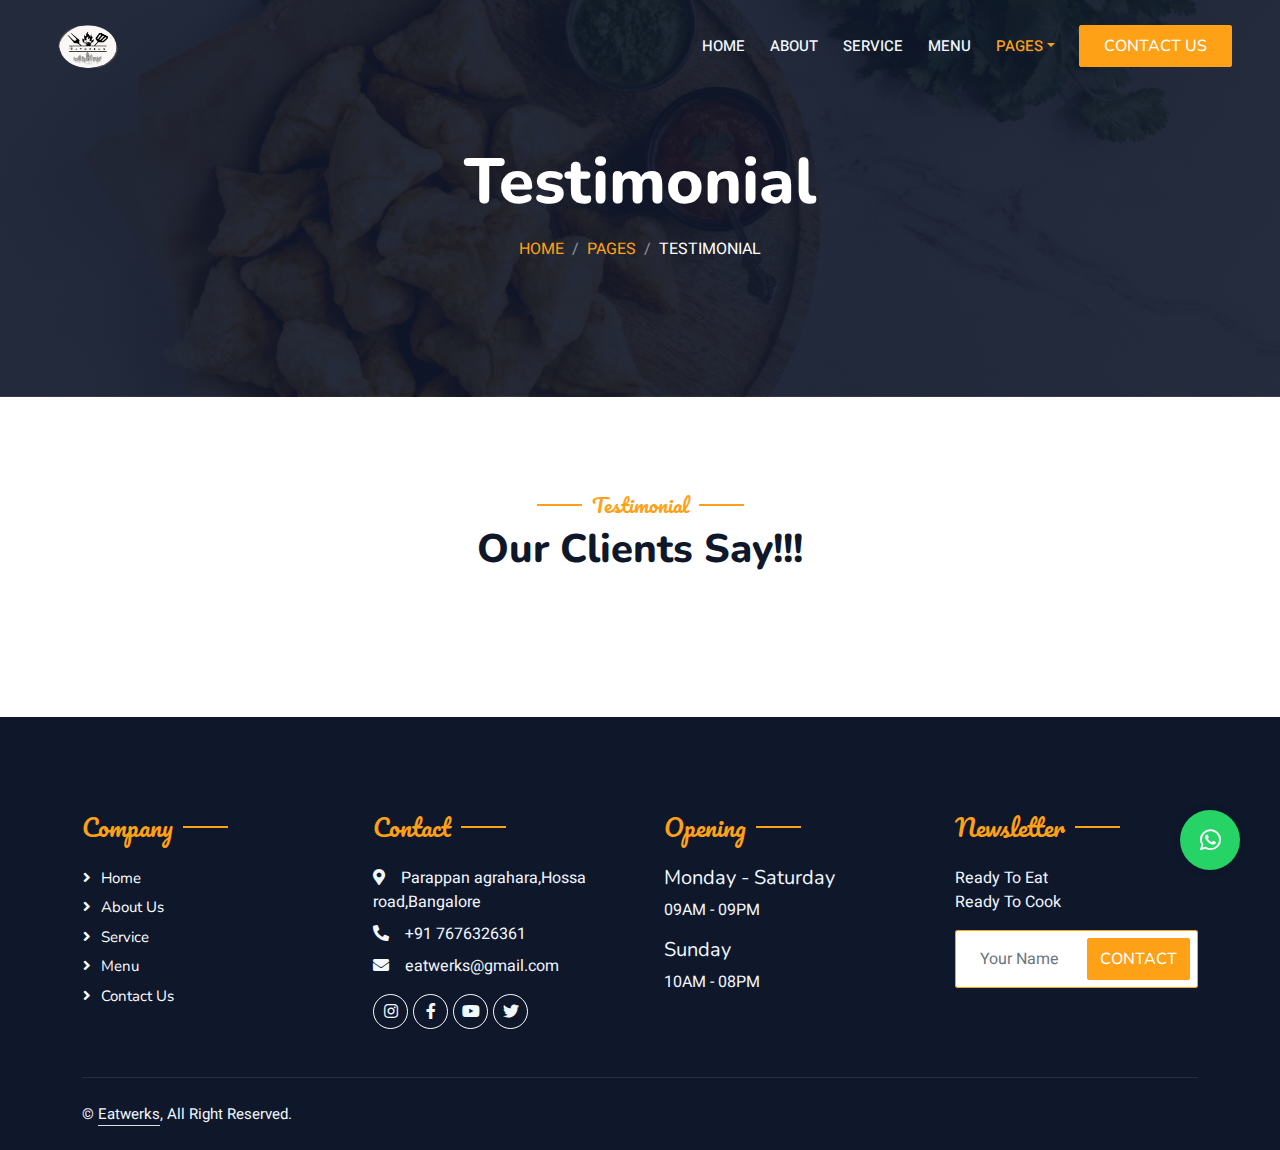
<file: testimonial.html>
<!DOCTYPE html>
<html lang="en">

<head>
    <meta charset="utf-8">
    <title>Eatwerks</title>
    <meta content="width=device-width, initial-scale=1.0" name="viewport">
    <meta content="" name="keywords">
    <meta content="" name="description">

    <!-- Favicon -->
    <link href="img/eatwerkslogo.png" rel="icon">

    <!-- Google Web Fonts -->
    <link rel="preconnect" href="https://fonts.googleapis.com">
    <link rel="preconnect" href="https://fonts.gstatic.com" crossorigin>
    <link href="https://fonts.googleapis.com/css2?family=Heebo:wght@400;500;600&family=Nunito:wght@600;700;800&family=Pacifico&display=swap" rel="stylesheet">

    <!-- Icon Font Stylesheet -->
    <link href="https://cdnjs.cloudflare.com/ajax/libs/font-awesome/5.10.0/css/all.min.css" rel="stylesheet">
    <link href="https://cdn.jsdelivr.net/npm/bootstrap-icons@1.4.1/font/bootstrap-icons.css" rel="stylesheet">

    <!-- Libraries Stylesheet -->
    <link href="lib/animate/animate.min.css" rel="stylesheet">
    <link href="lib/owlcarousel/assets/owl.carousel.min.css" rel="stylesheet">
    <link href="lib/tempusdominus/css/tempusdominus-bootstrap-4.min.css" rel="stylesheet" />

    <!-- Customized Bootstrap Stylesheet -->
    <link href="css/bootstrap.min.css" rel="stylesheet">

    <!-- Template Stylesheet -->
    <link href="css/style.css" rel="stylesheet">
</head>

<body>
    <div class="container-xxl bg-white p-0">
        <!-- Spinner Start -->
        <div id="spinner" class="show bg-white position-fixed translate-middle w-100 vh-100 top-50 start-50 d-flex align-items-center justify-content-center">
            <div class="spinner-border text-primary" style="width: 3rem; height: 3rem;" role="status">
                <span class="sr-only">Loading...</span>
            </div>
        </div>
        <!-- Spinner End -->


        <!-- Navbar & Hero Start -->
        <div class="container-xxl position-relative p-0">
            <nav class="navbar navbar-expand-lg navbar-dark bg-dark px-4 px-lg-5 py-3 py-lg-0">
                <a href="" class="navbar-brand p-0">
                    <!-- <h1 class="text-primary m-0"><i class="fa fa-utensils me-3"></i>Eatwerks</h1> -->
                    <img src="img/eatwerkslogo.png" style="width: 80px;height: 80px;" alt="Logo">
                </a>
                <button class="navbar-toggler" type="button" data-bs-toggle="collapse" data-bs-target="#navbarCollapse">
                    <span class="fa fa-bars"></span>
                </button>
                <div class="collapse navbar-collapse" id="navbarCollapse">
                    <div class="navbar-nav ms-auto py-0 pe-4">
                        <a href="index.html" class="nav-item nav-link">Home</a>
                        <a href="about.html" class="nav-item nav-link">About</a>
                        <a href="service.html" class="nav-item nav-link">Service</a>
                        <a href="menu.html" class="nav-item nav-link">Menu</a>
                        <div class="nav-item dropdown">
                            <a href="#" class="nav-link dropdown-toggle active" data-bs-toggle="dropdown">Pages</a>
                            <div class="dropdown-menu m-0">
                                
                                <a href="team.html" class="dropdown-item">Our Team</a>
                                <a href="testimonial.html" class="dropdown-item active">Testimonial</a>
                            </div>
                        </div>
                    </div>
                    <a href="contact.html" class="btn btn-primary py-2 px-4">Contact Us</a>
                </div>
            </nav>

            <div class="container-xxl py-5 bg-dark hero-header mb-5">
                <div class="container text-center my-5 pt-5 pb-4">
                    <h1 class="display-3 text-white mb-3 animated slideInDown">Testimonial</h1>
                    <nav aria-label="breadcrumb">
                        <ol class="breadcrumb justify-content-center text-uppercase">
                            <li class="breadcrumb-item"><a href="#">Home</a></li>
                            <li class="breadcrumb-item"><a href="#">Pages</a></li>
                            <li class="breadcrumb-item text-white active" aria-current="page">Testimonial</li>
                        </ol>
                    </nav>
                </div>
            </div>
        </div>
        <!-- Navbar & Hero End -->


        <!-- Testimonial Start -->
        <div class="container-xxl py-5 wow fadeInUp" data-wow-delay="0.1s">
            <div class="container">
                <div class="text-center">
                    <h5 class="section-title ff-secondary text-center text-primary fw-normal">Testimonial</h5>
                    <h1 class="mb-5">Our Clients Say!!!</h1>
                </div>
                <div class="owl-carousel testimonial-carousel" id="testimonialCarousel">
                    <!-- Testimonials will be injected here by JavaScript -->
                </div>
            </div>
        </div>
        <!-- Testimonial End -->
        
        <a href="https://wa.me/+917676326361" class="whatsapp-button" target="_blank">
            <i class="fab fa-whatsapp"></i>
        </a>
        <!-- Footer Start -->
        <div class="container-fluid bg-dark text-light footer pt-5 mt-5 wow fadeIn" data-wow-delay="0.1s">
            <div class="container py-5">
                <div class="row g-5">
                    <div class="col-lg-3 col-md-6">
                        <h4 class="section-title ff-secondary text-start text-primary fw-normal mb-4">Company</h4>
                        <a class="btn btn-link" href="index.html">Home</a>
                        <a class="btn btn-link" href="about.html">About Us</a>
                        <a class="btn btn-link" href="service.html">Service</a>
                        <a class="btn btn-link" href="menu.html">Menu</a>
                        <a class="btn btn-link" href="contact.html">Contact Us</a>
                    </div>
                    <div class="col-lg-3 col-md-6">
                        <h4 class="section-title ff-secondary text-start text-primary fw-normal mb-4">Contact</h4>
                        <p class="mb-2"><i class="fa fa-map-marker-alt me-3"></i>Parappan agrahara,Hossa road,Bangalore</p>
                        <p class="mb-2"><i class="fa fa-phone-alt me-3"></i>+91 7676326361</p>
                        <p class="mb-2"><i class="fa fa-envelope me-3"></i>eatwerks@gmail.com</p>
                        <div class="d-flex pt-2">
                            <a class="btn btn-outline-light btn-social" href="https://www.instagram.com/malabar_snack_bay?igsh=cGUwdzYzajJ2djVi"><i class="fab fa-instagram"></i></a>
                            <a class="btn btn-outline-light btn-social" href=""><i class="fab fa-facebook-f"></i></a>
                            <a class="btn btn-outline-light btn-social" href=""><i class="fab fa-youtube"></i></a>
                            <a class="btn btn-outline-light btn-social" href=""><i class="fab fa-twitter"></i></a>
                        </div>
                    </div>
                    <div class="col-lg-3 col-md-6">
                        <h4 class="section-title ff-secondary text-start text-primary fw-normal mb-4">Opening</h4>
                        <h5 class="text-light fw-normal">Monday - Saturday</h5>
                        <p>09AM - 09PM</p>
                        <h5 class="text-light fw-normal">Sunday</h5>
                        <p>10AM - 08PM</p>
                    </div>
                    <div class="col-lg-3 col-md-6">
                        <h4 class="section-title ff-secondary text-start text-primary fw-normal mb-4">Newsletter</h4>
                        <p>Ready To Eat <br> Ready To Cook</p>
                        <div class="position-relative mx-auto" style="max-width: 400px;">
                            <input class="form-control border-primary w-100 py-3 ps-4 pe-5" type="text" placeholder="Your Name">
                            <a href="contact.html"><button type="button"  class="btn btn-primary py-2 position-absolute top-0 end-0 mt-2 me-2">Contact</button></a>
                        </div>
                    </div>
                </div>
            </div>
            <div class="container">
                <div class="copyright">
                    <div class="row">
                        <div class="col-md-6 text-center text-md-start mb-3 mb-md-0">
                            &copy; <a class="border-bottom" href="#">Eatwerks</a>, All Right Reserved. 
							
							<!--/*** This template is free as long as you keep the footer author’s credit link/attribution link/backlink. If you'd like to use the template without the footer author’s credit link/attribution link/backlink, you can purchase the Credit Removal License from "https://htmlcodex.com/credit-removal". Thank you for your support. ***/-->
							<!-- Designed By <a class="border-bottom" href="https://codeedextechnologies.com/">Codeedex Technologies</a><br><br> -->
                        </div>
                        
                    </div>
                </div>
            </div>
        </div>
        <!-- Footer End -->


        <!-- Back to Top -->
        <!-- <a href="#" class="btn btn-lg btn-primary btn-lg-square back-to-top"><i class="bi bi-arrow-up"></i></a> -->
    </div>

    <!-- JavaScript Libraries -->
    <script src="https://code.jquery.com/jquery-3.4.1.min.js"></script>
    <script src="https://cdn.jsdelivr.net/npm/bootstrap@5.0.0/dist/js/bootstrap.bundle.min.js"></script>
    <script src="lib/wow/wow.min.js"></script>
    <script src="lib/easing/easing.min.js"></script>
    <script src="lib/waypoints/waypoints.min.js"></script>
    <script src="lib/counterup/counterup.min.js"></script>
    <script src="lib/owlcarousel/owl.carousel.min.js"></script>
    <script src="lib/tempusdominus/js/moment.min.js"></script>
    <script src="lib/tempusdominus/js/moment-timezone.min.js"></script>
    <script src="lib/tempusdominus/js/tempusdominus-bootstrap-4.min.js"></script>

    <!-- Template Javascript -->
    <script src="js/main.js"></script>
</body>

</html>
</file>
<file: css/style.css>
/********** Template CSS **********/
:root {
    --primary: #FEA116;
    --light: #F1F8FF;
    --dark: #0F172B;
}

.ff-secondary {
    font-family: 'Pacifico', cursive;
}

.fw-medium {
    font-weight: 600 !important;
}

.fw-semi-bold {
    font-weight: 700 !important;
}

.back-to-top {
    position: fixed;
    display: none;
    right: 45px;
    bottom: 45px;
    z-index: 99;
}


/*** Spinner ***/
#spinner {
    opacity: 0;
    visibility: hidden;
    transition: opacity .5s ease-out, visibility 0s linear .5s;
    z-index: 99999;
}

#spinner.show {
    transition: opacity .5s ease-out, visibility 0s linear 0s;
    visibility: visible;
    opacity: 1;
}


/*** Button ***/
.btn {
    font-family: 'Nunito', sans-serif;
    font-weight: 500;
    text-transform: uppercase;
    transition: .5s;
}

.btn.btn-primary,
.btn.btn-secondary {
    color: #FFFFFF;
}

.btn-square {
    width: 38px;
    height: 38px;
}

.btn-sm-square {
    width: 32px;
    height: 32px;
}

.btn-lg-square {
    width: 48px;
    height: 48px;
}

.btn-square,
.btn-sm-square,
.btn-lg-square {
    padding: 0;
    display: flex;
    align-items: center;
    justify-content: center;
    font-weight: normal;
    border-radius: 2px;
}


/*** Navbar ***/
.navbar-dark .navbar-nav .nav-link {
    position: relative;
    margin-left: 25px;
    padding: 35px 0;
    font-size: 15px;
    color: var(--light) !important;
    text-transform: uppercase;
    font-weight: 500;
    outline: none;
    transition: .5s;
}

.sticky-top.navbar-dark .navbar-nav .nav-link {
    padding: 20px 0;
}

.navbar-dark .navbar-nav .nav-link:hover,
.navbar-dark .navbar-nav .nav-link.active {
    color: var(--primary) !important;
}

.navbar-dark .navbar-brand img {
    max-height: 60px;
    transition: .5s;
}

.sticky-top.navbar-dark .navbar-brand img {
    max-height: 45px;
}

@media (max-width: 991.98px) {
    .sticky-top.navbar-dark {
        position: relative;
    }

    .navbar-dark .navbar-collapse {
        margin-top: 15px;
        border-top: 1px solid rgba(255, 255, 255, .1)
    }

    .navbar-dark .navbar-nav .nav-link,
    .sticky-top.navbar-dark .navbar-nav .nav-link {
        padding: 10px 0;
        margin-left: 0;
    }

    .navbar-dark .navbar-brand img {
        max-height: 45px;
    }
}

@media (min-width: 992px) {
    .navbar-dark {
        position: absolute;
        width: 100%;
        top: 0;
        left: 0;
        z-index: 999;
        background: transparent !important;
    }
    
    .sticky-top.navbar-dark {
        position: fixed;
        background: var(--dark) !important;
    }
}


/*** Hero Header ***/
.hero-header {
    background: linear-gradient(rgba(15, 23, 43, .9), rgba(15, 23, 43, .9)), url(../img/bg-hero.jpg);
    background-position: center center;
    background-repeat: no-repeat;
    background-size: cover;
}

.hero-header img {
    animation: imgRotate 50s linear infinite;
}

@keyframes imgRotate { 
    100% { 
        transform: rotate(360deg); 
    } 
}

.breadcrumb-item + .breadcrumb-item::before {
    color: rgba(255, 255, 255, .5);
}


/*** Section Title ***/
.section-title {
    position: relative;
    display: inline-block;
}

.section-title::before {
    position: absolute;
    content: "";
    width: 45px;
    height: 2px;
    top: 50%;
    left: -55px;
    margin-top: -1px;
    background: var(--primary);
}

.section-title::after {
    position: absolute;
    content: "";
    width: 45px;
    height: 2px;
    top: 50%;
    right: -55px;
    margin-top: -1px;
    background: var(--primary);
}

.section-title.text-start::before,
.section-title.text-end::after {
    display: none;
}


/*** Service ***/
.service-item {
    box-shadow: 0 0 45px 20px rgba(0, 0, 0, .08);
    transition: .5s;
}

.service-item:hover {
    background: var(--primary);
}

.service-item * {
    transition: .5s;
}

.service-item:hover * {
    color: var(--light) !important;
}
.menu-image {
    width: 80px;
    height: 80px;
    border: 2px solid rgba(0, 0, 0, 0.1);
    box-shadow: 0 4px 8px rgba(0, 0, 0, 0.2);
    transition: transform 0.3s, box-shadow 0.3s;
}

.menu-image:hover {
    transform: scale(1.05);
    box-shadow: 0 8px 16px rgba(0, 0, 0, 0.3);
}
.testimonial-item {
    background-color: #fff;
    padding: 20px;
    border-radius: 10px;
    box-shadow: 0 4px 8px rgba(0, 0, 0, 0.1);
    transition: box-shadow 0.3s;
}

.testimonial-item:hover {
    box-shadow: 0 8px 16px rgba(0, 0, 0, 0.2);
}

/*** Food Menu ***/
.nav-pills .nav-item .active {
    border-bottom: 2px solid var(--primary);
}


/*** Youtube Video ***/
.video {
    position: relative;
    height: 100%;
    min-height: 500px;
    background: linear-gradient(rgba(15, 23, 43, .1), rgba(15, 23, 43, .1)), url(../img/video.jpg);
    background-position: center center;
    background-repeat: no-repeat;
    background-size: cover;
}

.video .btn-play {
    position: absolute;
    z-index: 3;
    top: 50%;
    left: 50%;
    transform: translateX(-50%) translateY(-50%);
    box-sizing: content-box;
    display: block;
    width: 32px;
    height: 44px;
    border-radius: 50%;
    border: none;
    outline: none;
    padding: 18px 20px 18px 28px;
}

.video .btn-play:before {
    content: "";
    position: absolute;
    z-index: 0;
    left: 50%;
    top: 50%;
    transform: translateX(-50%) translateY(-50%);
    display: block;
    width: 100px;
    height: 100px;
    background: var(--primary);
    border-radius: 50%;
    animation: pulse-border 1500ms ease-out infinite;
}

.video .btn-play:after {
    content: "";
    position: absolute;
    z-index: 1;
    left: 50%;
    top: 50%;
    transform: translateX(-50%) translateY(-50%);
    display: block;
    width: 100px;
    height: 100px;
    background: var(--primary);
    border-radius: 50%;
    transition: all 200ms;
}

.video .btn-play img {
    position: relative;
    z-index: 3;
    max-width: 100%;
    width: auto;
    height: auto;
}

.video .btn-play span {
    display: block;
    position: relative;
    z-index: 3;
    width: 0;
    height: 0;
    border-left: 32px solid var(--dark);
    border-top: 22px solid transparent;
    border-bottom: 22px solid transparent;
}

@keyframes pulse-border {
    0% {
        transform: translateX(-50%) translateY(-50%) translateZ(0) scale(1);
        opacity: 1;
    }

    100% {
        transform: translateX(-50%) translateY(-50%) translateZ(0) scale(1.5);
        opacity: 0;
    }
}

#videoModal {
    z-index: 99999;
}

#videoModal .modal-dialog {
    position: relative;
    max-width: 800px;
    margin: 60px auto 0 auto;
}

#videoModal .modal-body {
    position: relative;
    padding: 0px;
}

#videoModal .close {
    position: absolute;
    width: 30px;
    height: 30px;
    right: 0px;
    top: -30px;
    z-index: 999;
    font-size: 30px;
    font-weight: normal;
    color: #FFFFFF;
    background: #000000;
    opacity: 1;
}


/*** Team ***/
.team-item {
    box-shadow: 0 0 45px rgba(0, 0, 0, .08);
    height: calc(100% - 38px);
    transition: .5s;
}

.team-item img {
    transition: .5s;
}

.team-item:hover img {
    transform: scale(1.1);
}

.team-item:hover {
    height: 100%;
}

.team-item .btn {
    border-radius: 38px 38px 0 0;
}


/*** Testimonial ***/
.testimonial-carousel .owl-item .testimonial-item,
.testimonial-carousel .owl-item.center .testimonial-item * {
    transition: .5s;
}

.testimonial-carousel .owl-item.center .testimonial-item {
    background: var(--primary) !important;
    border-color: var(--primary) !important;
}

.testimonial-carousel .owl-item.center .testimonial-item * {
    color: var(--light) !important;
}

.testimonial-carousel .owl-dots {
    margin-top: 24px;
    display: flex;
    align-items: flex-end;
    justify-content: center;
}

.testimonial-carousel .owl-dot {
    position: relative;
    display: inline-block;
    margin: 0 5px;
    width: 15px;
    height: 15px;
    border: 1px solid #CCCCCC;
    border-radius: 15px;
    transition: .5s;
}

.testimonial-carousel .owl-dot.active {
    background: var(--primary);
    border-color: var(--primary);
}


/*** Footer ***/
.footer .btn.btn-social {
    margin-right: 5px;
    width: 35px;
    height: 35px;
    display: flex;
    align-items: center;
    justify-content: center;
    color: var(--light);
    border: 1px solid #FFFFFF;
    border-radius: 35px;
    transition: .3s;
}

.footer .btn.btn-social:hover {
    color: var(--primary);
}

.footer .btn.btn-link {
    display: block;
    margin-bottom: 5px;
    padding: 0;
    text-align: left;
    color: #FFFFFF;
    font-size: 15px;
    font-weight: normal;
    text-transform: capitalize;
    transition: .3s;
}

.footer .btn.btn-link::before {
    position: relative;
    content: "\f105";
    font-family: "Font Awesome 5 Free";
    font-weight: 900;
    margin-right: 10px;
}

.footer .btn.btn-link:hover {
    letter-spacing: 1px;
    box-shadow: none;
}

.footer .copyright {
    padding: 25px 0;
    font-size: 15px;
    border-top: 1px solid rgba(256, 256, 256, .1);
}

.footer .copyright a {
    color: var(--light);
}

.footer .footer-menu a {
    margin-right: 15px;
    padding-right: 15px;
    border-right: 1px solid rgba(255, 255, 255, .1);
}

.footer .footer-menu a:last-child {
    margin-right: 0;
    padding-right: 0;
    border-right: none;
}

.whatsapp-button {
    position: fixed;
    bottom: 30px;
    right: 40px; /* Changed from left to right */
    background-color: #25d366;
    color: white;
    width: 60px;
    height: 60px;
    border-radius: 50%;
    display: flex;
    justify-content: center;
    align-items: center;
    font-size: 24px;
    box-shadow: 0px 0px 10px rgba(0, 0, 0, 0.1);
    z-index: 1000;
    transition: background-color 0.3s, box-shadow 0.3s;
}

.whatsapp-button:hover {
    background-color: #1ebe54;
    box-shadow: 0px 0px 15px rgba(0, 0, 0, 0.2);
}



.image-shadow {
    box-shadow: 0 4px 8px rgba(0, 0, 0, 0.2);
    transition: transform 0.3s, box-shadow 0.3s;
}

.image-shadow:hover {
    transform: scale(1.05);
    box-shadow: 0 8px 16px rgba(0, 0, 0, 0.3);
}
</file>
